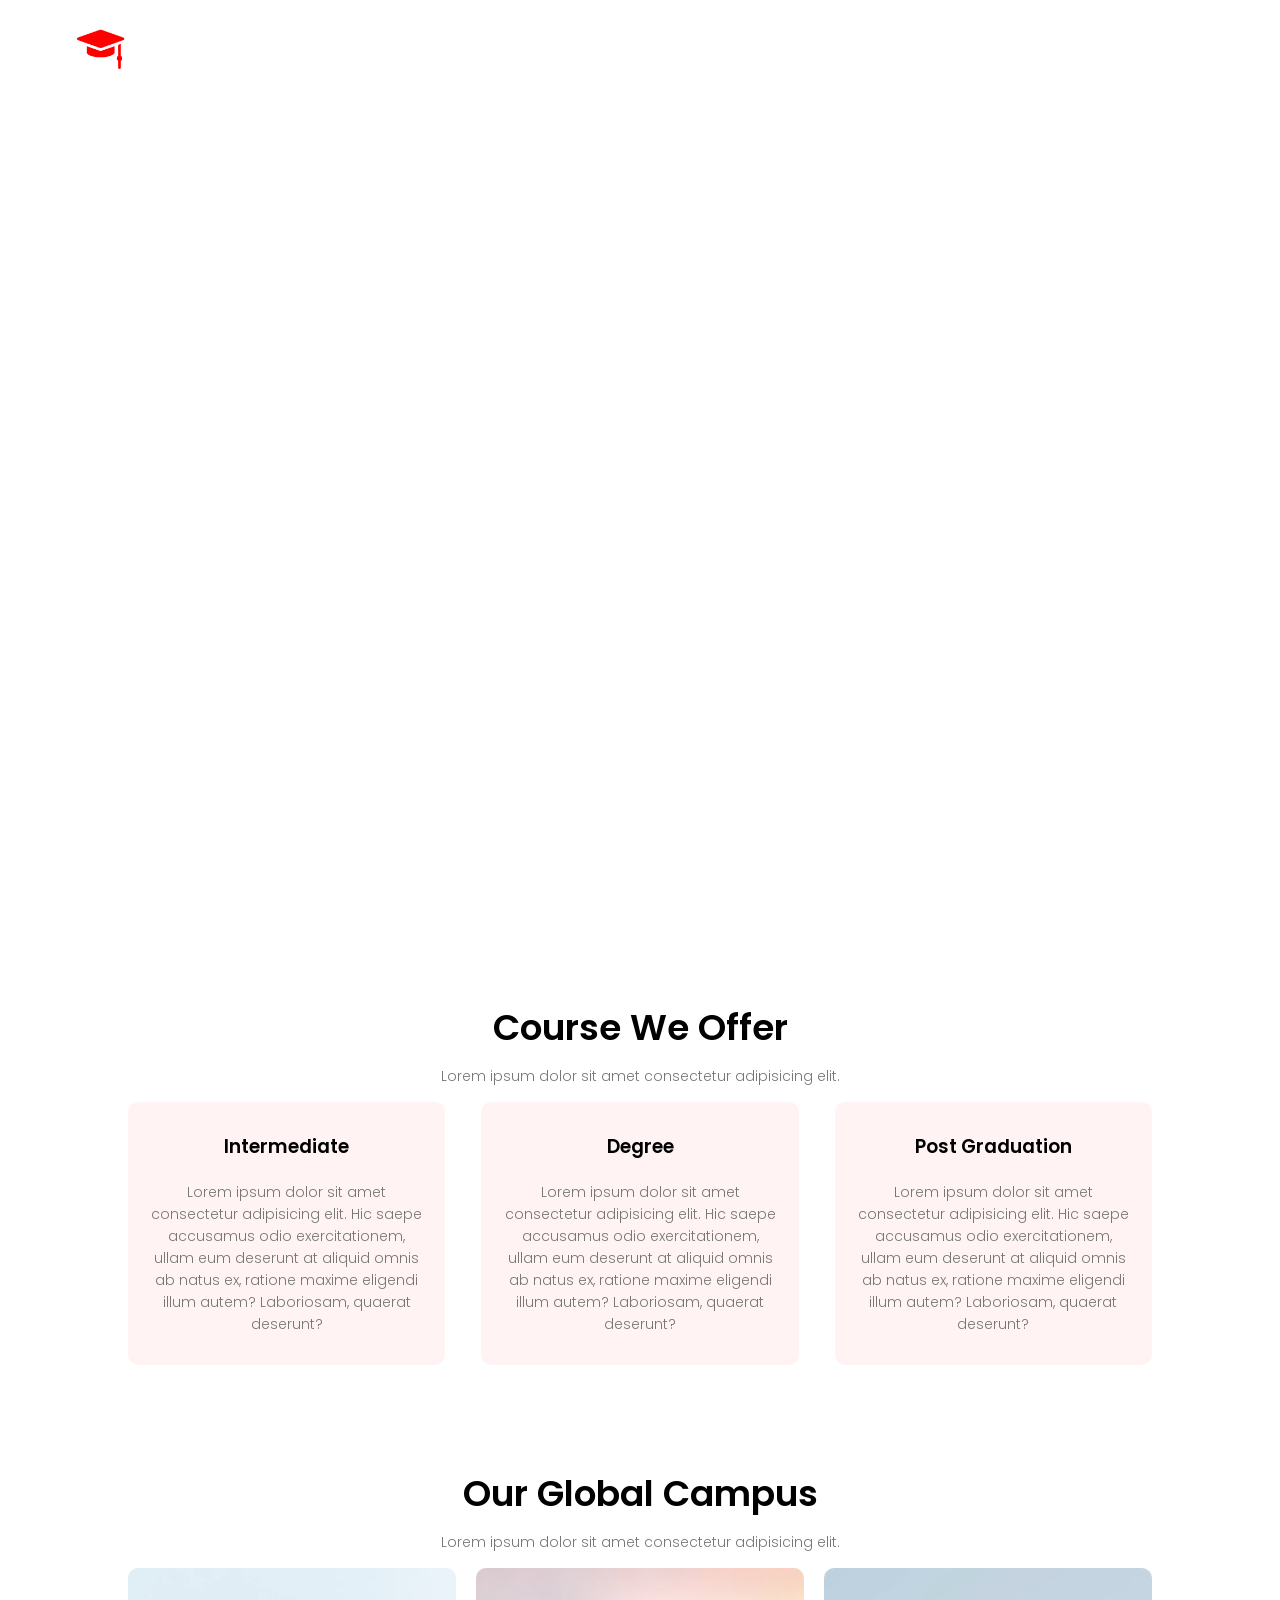
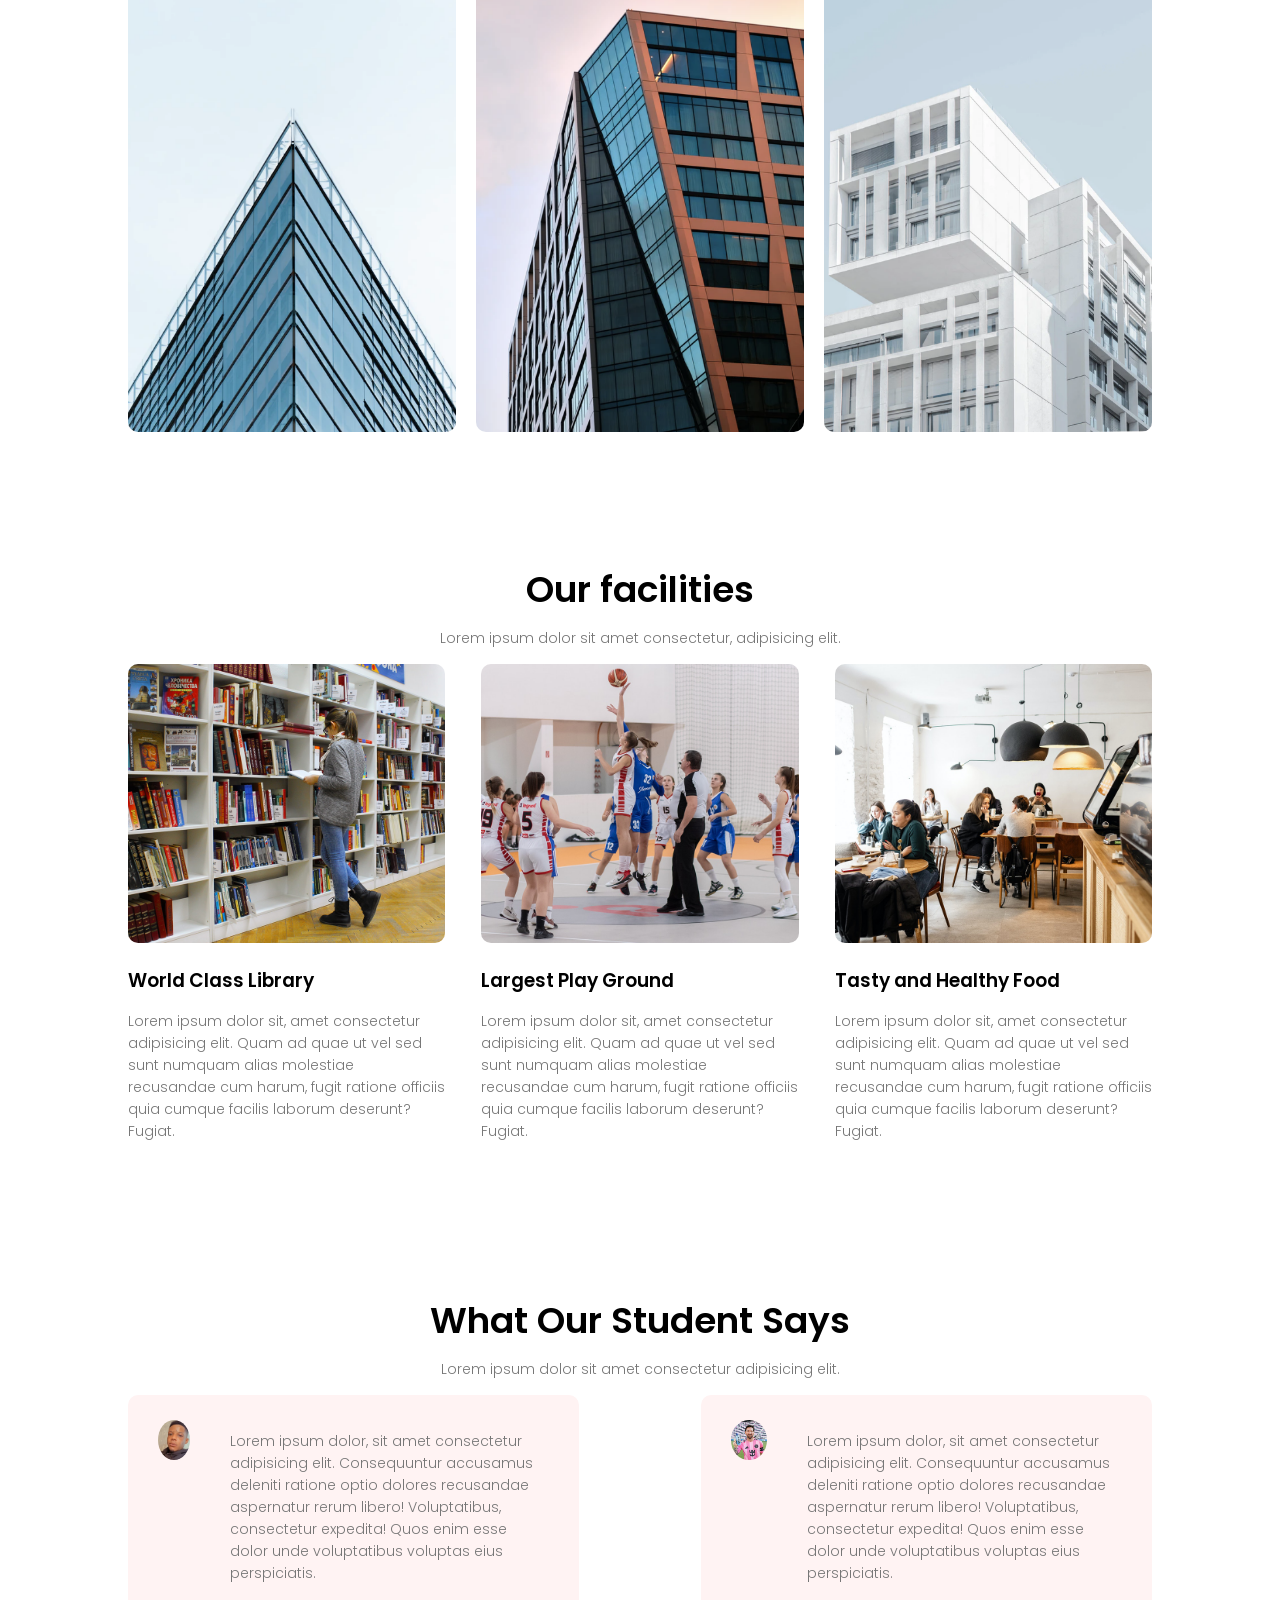
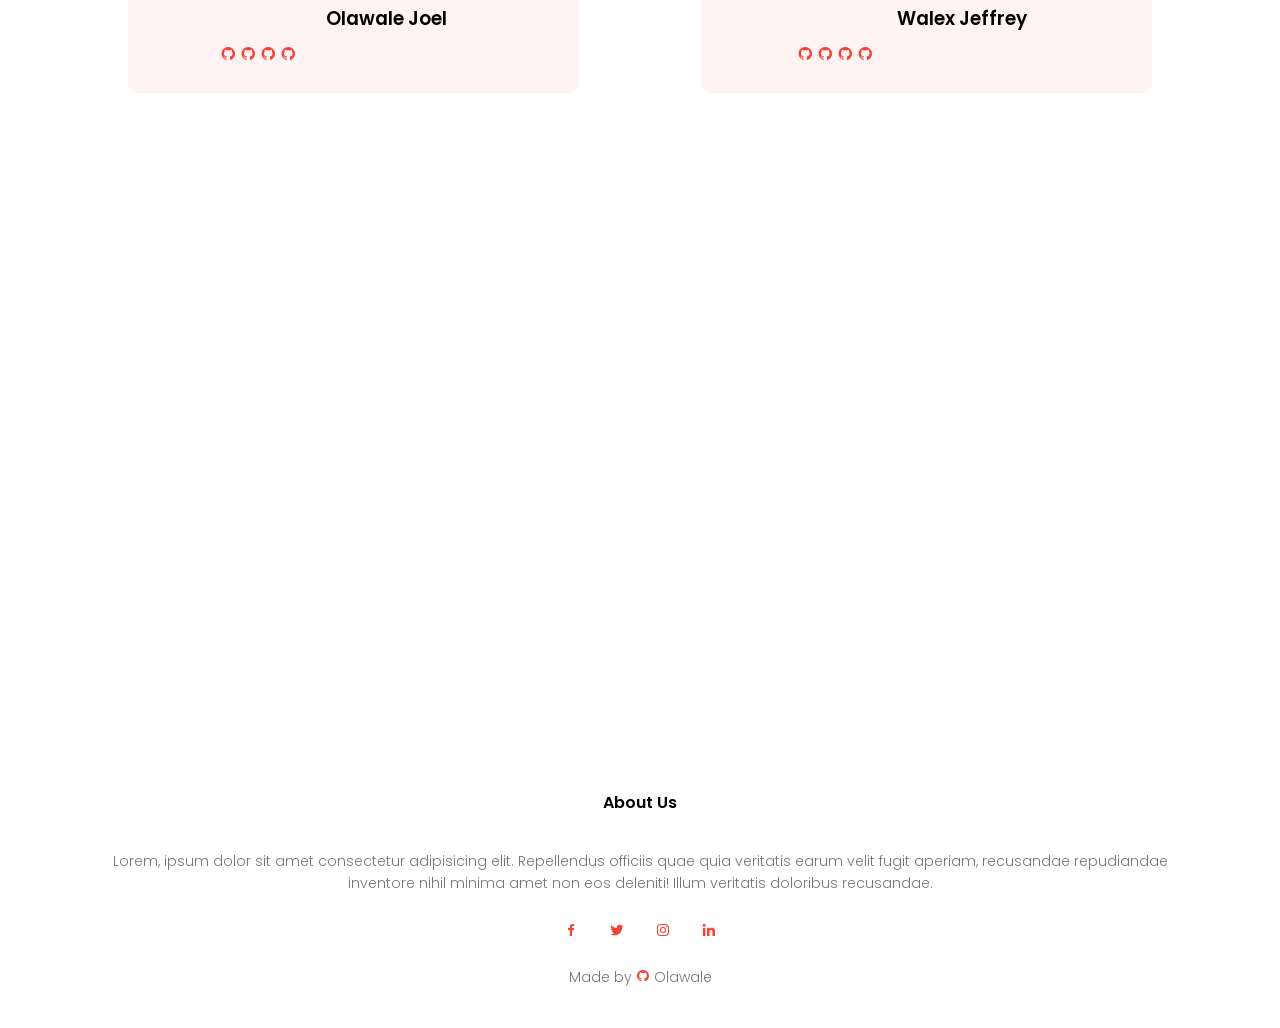
<file: index.html>
<!DOCTYPE html>
<html lang="en">
<head>
    <meta charset="UTF-8">
    <meta name="viewport" content="width=device-width, initial-scale=1.0">
    <title>University Website Design</title>
    <link rel="stylesheet" href="style.css">
    <link rel="preconnect" href="https://fonts.googleapis.com">
<link rel="preconnect" href="https://fonts.gstatic.com" crossorigin>
<link href="https://fonts.googleapis.com/css2?family=Poppins:ital,wght@0,100;0,200;0,300;0,400;0,500;0,600;0,700;0,800;0,900;1,100;1,200;1,300;1,400;1,500;1,600;1,700;1,800;1,900&display=swap" rel="stylesheet">
<link href='https://unpkg.com/boxicons@2.1.4/css/boxicons.min.css' rel='stylesheet'>
</head>
<body>
    
<section class="header">
<nav>
    <a href="index.html"><img src="images/logo.jpg"></a>
    <div class="nav-links" id="sidemenu">
        <i class='bx bxl-github' onclick="hideMenu()"></i>
        <ul>
            <li><a href="index.html">HOME</a></li>
            <li><a href="about.html">ABOUT</a></li>
            <li><a href="cousers.html">COURSE</a></li>
            <li><a href="blog.html">BLOG</a></li>
            <li><a href="#">CONTACT</a></li>
        </ul>
    </div>
<i class='bx bxl-github' onclick="showMenu()"></i>
</nav>
<div class="text-box">
    <h1>World's Biggest University</h1>
    <p>Making website is now one of the easiest thing in the World. You just need to learn HTML, CSS , <br>Javascript and you are good to go</p>
    <a href="#" class="hero-btn">Visit Us to know More</a>
</div>

</section>


<section class="course">
    <h1>Course We Offer</h1>
    <p>Lorem ipsum dolor sit amet consectetur adipisicing elit.
    </p>
    <div class="row">
        <div class="course-col">
            <h3>Intermediate</h3>
            <p>Lorem ipsum dolor sit amet consectetur adipisicing elit. Hic saepe accusamus odio exercitationem, ullam eum deserunt at aliquid omnis ab natus ex, ratione maxime eligendi illum autem? Laboriosam, quaerat deserunt?</p>
        </div>
        <div class="course-col">
            <h3>Degree</h3>
            <p>Lorem ipsum dolor sit amet consectetur adipisicing elit. Hic saepe accusamus odio exercitationem, ullam eum deserunt at aliquid omnis ab natus ex, ratione maxime eligendi illum autem? Laboriosam, quaerat deserunt?</p>
        </div>
        <div class="course-col">
            <h3>Post Graduation</h3>
            <p>Lorem ipsum dolor sit amet consectetur adipisicing elit. Hic saepe accusamus odio exercitationem, ullam eum deserunt at aliquid omnis ab natus ex, ratione maxime eligendi illum autem? Laboriosam, quaerat deserunt?</p>
        </div>
    </div>
    
</section>



<section class="campus">
<h1>Our Global Campus</h1>
<p>Lorem ipsum dolor sit amet consectetur adipisicing elit.</p>
<div class="row">
    <div class="campus-col">
        <img src="images/london.png">
        <div class="layer">
            <h3>LONDON</h3>
        </div>
    </div>
        <div class="campus-col">
        <img src="images/newyork.png">
        <div class="layer">
            <h3>NEW YORK</h3>
        </div>
        </div>
        <div class="campus-col">
        <img src="images/washington.png">
        <div class="layer">
            <h3>WASHINGTON</h3>
        </div>
   
</div>
</section>



<section class="facilities">
<h1>Our facilities</h1>
<p>Lorem ipsum dolor sit amet consectetur, adipisicing elit.</p>

<div class="row">
    <div class="facilities-col">
        <img src="images/library.png">
        <h3>World Class Library</h3>
        <p>Lorem ipsum dolor sit, amet consectetur adipisicing elit. Quam ad quae ut vel sed sunt numquam alias molestiae recusandae cum harum, fugit ratione officiis quia cumque facilis laborum deserunt? Fugiat.</p>
    </div>
    <div class="facilities-col">
        <img src="images/basketball.png">
        <h3>Largest Play Ground</h3>
        <p>Lorem ipsum dolor sit, amet consectetur adipisicing elit. Quam ad quae ut vel sed sunt numquam alias molestiae recusandae cum harum, fugit ratione officiis quia cumque facilis laborum deserunt? Fugiat.</p>
    </div>
    <div class="facilities-col">
        <img src="images/cafeteria.png">
        <h3>Tasty and Healthy Food</h3>
        <p>Lorem ipsum dolor sit, amet consectetur adipisicing elit. Quam ad quae ut vel sed sunt numquam alias molestiae recusandae cum harum, fugit ratione officiis quia cumque facilis laborum deserunt? Fugiat.</p>
    </div>
</div>
</section>



<section>
    <div class="testimonials">
        <h1>What Our Student Says</h1>
        <p>Lorem ipsum dolor sit amet consectetur adipisicing elit.</p>

        <div class="row">
            <div class="testimonial-col">
                <img src="images/jeffrey.jpg">
                <div>
                <p>Lorem ipsum dolor, sit amet consectetur adipisicing elit. Consequuntur accusamus deleniti ratione optio dolores recusandae aspernatur rerum libero! Voluptatibus, consectetur expedita! Quos enim esse dolor unde voluptatibus voluptas eius perspiciatis.</p>
                <h3>Olawale Joel</h3>
                <i class='bx bxl-github'></i>
                <i class='bx bxl-github'></i>
                <i class='bx bxl-github'></i>
                <i class='bx bxl-github'></i>
                </div>
            </div>
            <div class="testimonial-col">
                <img src="images/messi.jpg">
                <div>
                <p>Lorem ipsum dolor, sit amet consectetur adipisicing elit. Consequuntur accusamus deleniti ratione optio dolores recusandae aspernatur rerum libero! Voluptatibus, consectetur expedita! Quos enim esse dolor unde voluptatibus voluptas eius perspiciatis.</p>
                <h3>Walex Jeffrey</h3>
                <i class='bx bxl-github'></i>
                <i class='bx bxl-github'></i>
                <i class='bx bxl-github'></i>
                <i class='bx bxl-github'></i>
                </div>
        </div>
    </div>
</section>



<section class="cta">
    <h1>Enroll for our various Online Courses<br> Anywhere From The World</h1>
        <a href="#" class="hero-btn">CONTACT US</a>

</section>



<section class="footer">
<h4>About Us</h4>
<p>Lorem, ipsum dolor sit amet consectetur adipisicing elit. Repellendus officiis quae quia veritatis earum velit fugit aperiam, recusandae repudiandae<br> inventore nihil minima amet non eos deleniti! Illum veritatis doloribus recusandae.</p>
<div class="icons">
     <i class='bx bxl-facebook'></i>
     <i class='bx bxl-twitter'></i>
     <i class='bx bxl-instagram'></i>
     <i class='bx bxl-linkedin'></i>
</div>
<p>Made by <i class='bx bxl-github'></i> Olawale</p>
</section>

<script> 
    
var sidemenu = document.getElementById("sidemenu");
function showMenu(){
    sidemenu.style.right = "0";
}

function hideMenu(){
    sidemenu.style.right = "-200px";
}

</script>

</body>
</html>
</file>
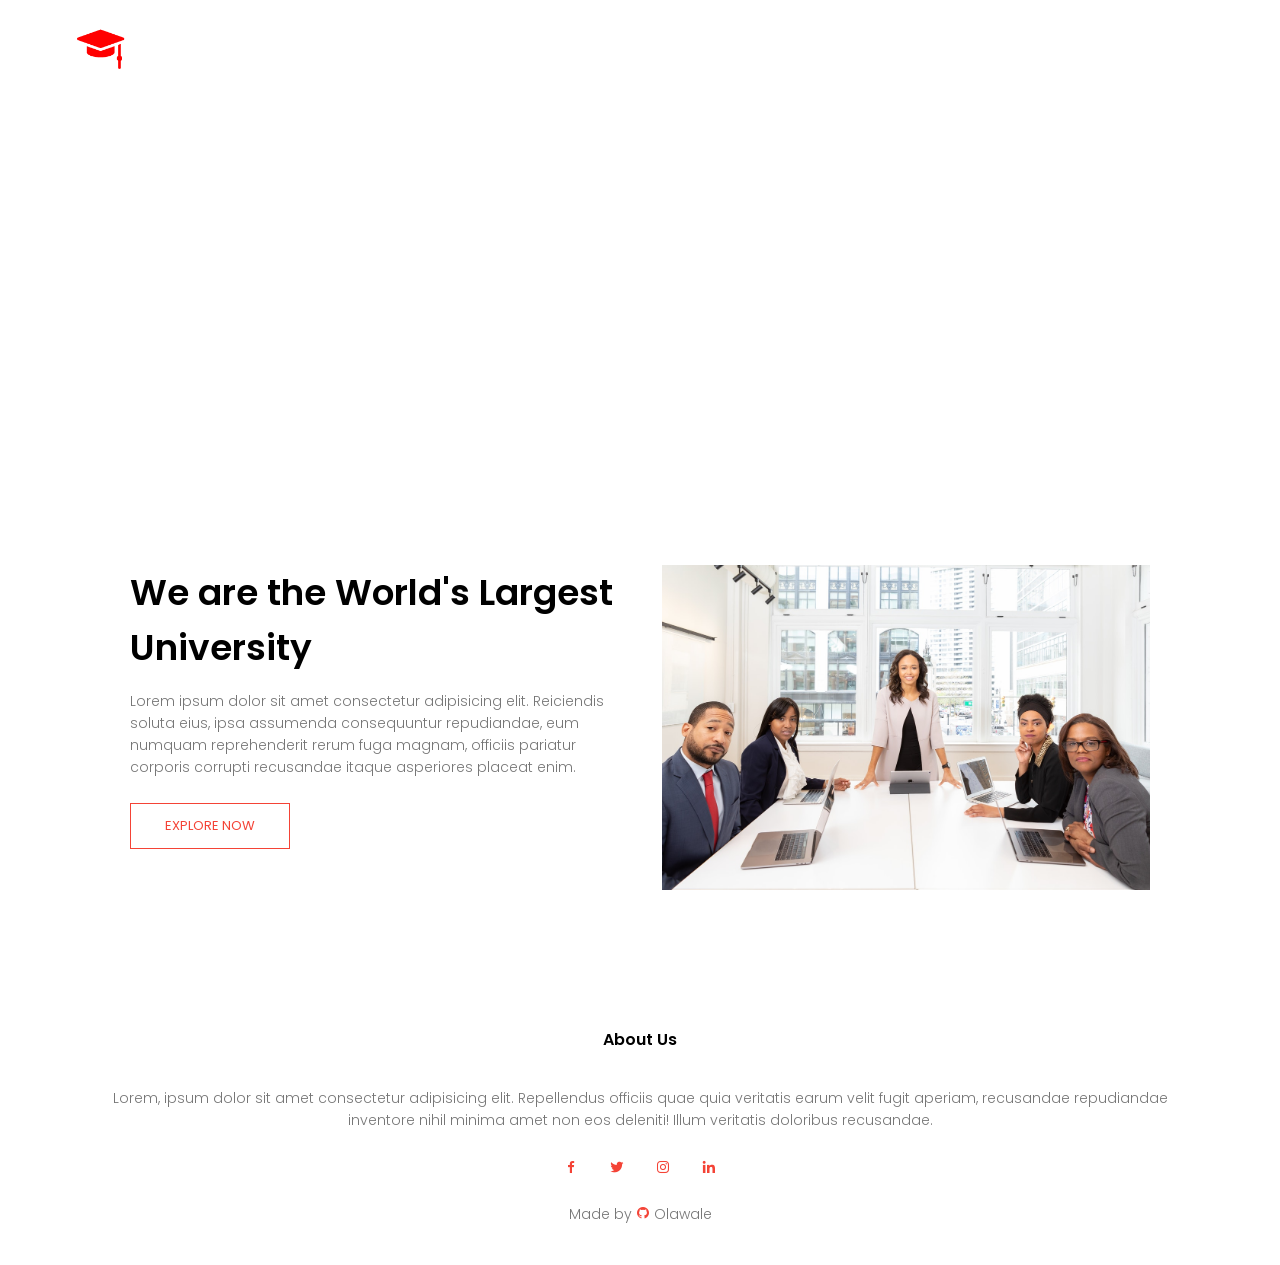
<file: about.html>
<!DOCTYPE html>
<html lang="en">
<head>
    <meta charset="UTF-8">
    <meta name="viewport" content="width=device-width, initial-scale=1.0">
    <title>University Website Design</title>
    <link rel="stylesheet" href="style.css">
    <link rel="preconnect" href="https://fonts.googleapis.com">
<link rel="preconnect" href="https://fonts.gstatic.com" crossorigin>
<link href="https://fonts.googleapis.com/css2?family=Poppins:ital,wght@0,100;0,200;0,300;0,400;0,500;0,600;0,700;0,800;0,900;1,100;1,200;1,300;1,400;1,500;1,600;1,700;1,800;1,900&display=swap" rel="stylesheet">
<link href='https://unpkg.com/boxicons@2.1.4/css/boxicons.min.css' rel='stylesheet'>
</head>
<body>
    
<section class="sub-header">
<nav>
    <a href="index.html"><img src="images/logo.jpg"></a>
    <div class="nav-links" id="sidemenu">
        <i class='bx bxl-github' onclick="hideMenu()"></i>
        <ul>
            <li><a href="index.html">HOME</a></li>
            <li><a href="about.html">ABOUT</a></li>
            <li><a href="cousers.html">COURSE</a></li>
            <li><a href="blog.html">BLOG</a></li>
            <li><a href="#">CONTACT</a></li>
        </ul>
    </div>
<i class='bx bxl-github' onclick="showMenu()"></i>
</nav>
<h1>About Us</h1>

</section>

<section>
    <div class="about-us">
        <div class="row">
            <div class="about-col">
<h1> We are the World's Largest University</h1>
<p>Lorem ipsum dolor sit amet consectetur adipisicing elit. Reiciendis soluta eius, ipsa assumenda consequuntur repudiandae, eum numquam reprehenderit rerum fuga magnam, officiis pariatur corporis corrupti recusandae itaque asperiores placeat enim.</p>
<a href="#" class="hero-btn red-btn">EXPLORE NOW</a>
            </div>
            <div class="about-col">
                <img src="images/about.jpg">
            </div>
        </div>
    </div>
</section>






<section class="footer">
<h4>About Us</h4>
<p>Lorem, ipsum dolor sit amet consectetur adipisicing elit. Repellendus officiis quae quia veritatis earum velit fugit aperiam, recusandae repudiandae<br> inventore nihil minima amet non eos deleniti! Illum veritatis doloribus recusandae.</p>
<div class="icons">
     <i class='bx bxl-facebook'></i>
     <i class='bx bxl-twitter'></i>
     <i class='bx bxl-instagram'></i>
     <i class='bx bxl-linkedin'></i>
</div>
<p>Made by <i class='bx bxl-github'></i> Olawale</p>
</section>

<script> 
    
var sidemenu = document.getElementById("sidemenu");
function showMenu(){
    sidemenu.style.right = "0";
}

function hideMenu(){
    sidemenu.style.right = "-200px";
}

</script>

</body>
</html>
</file>
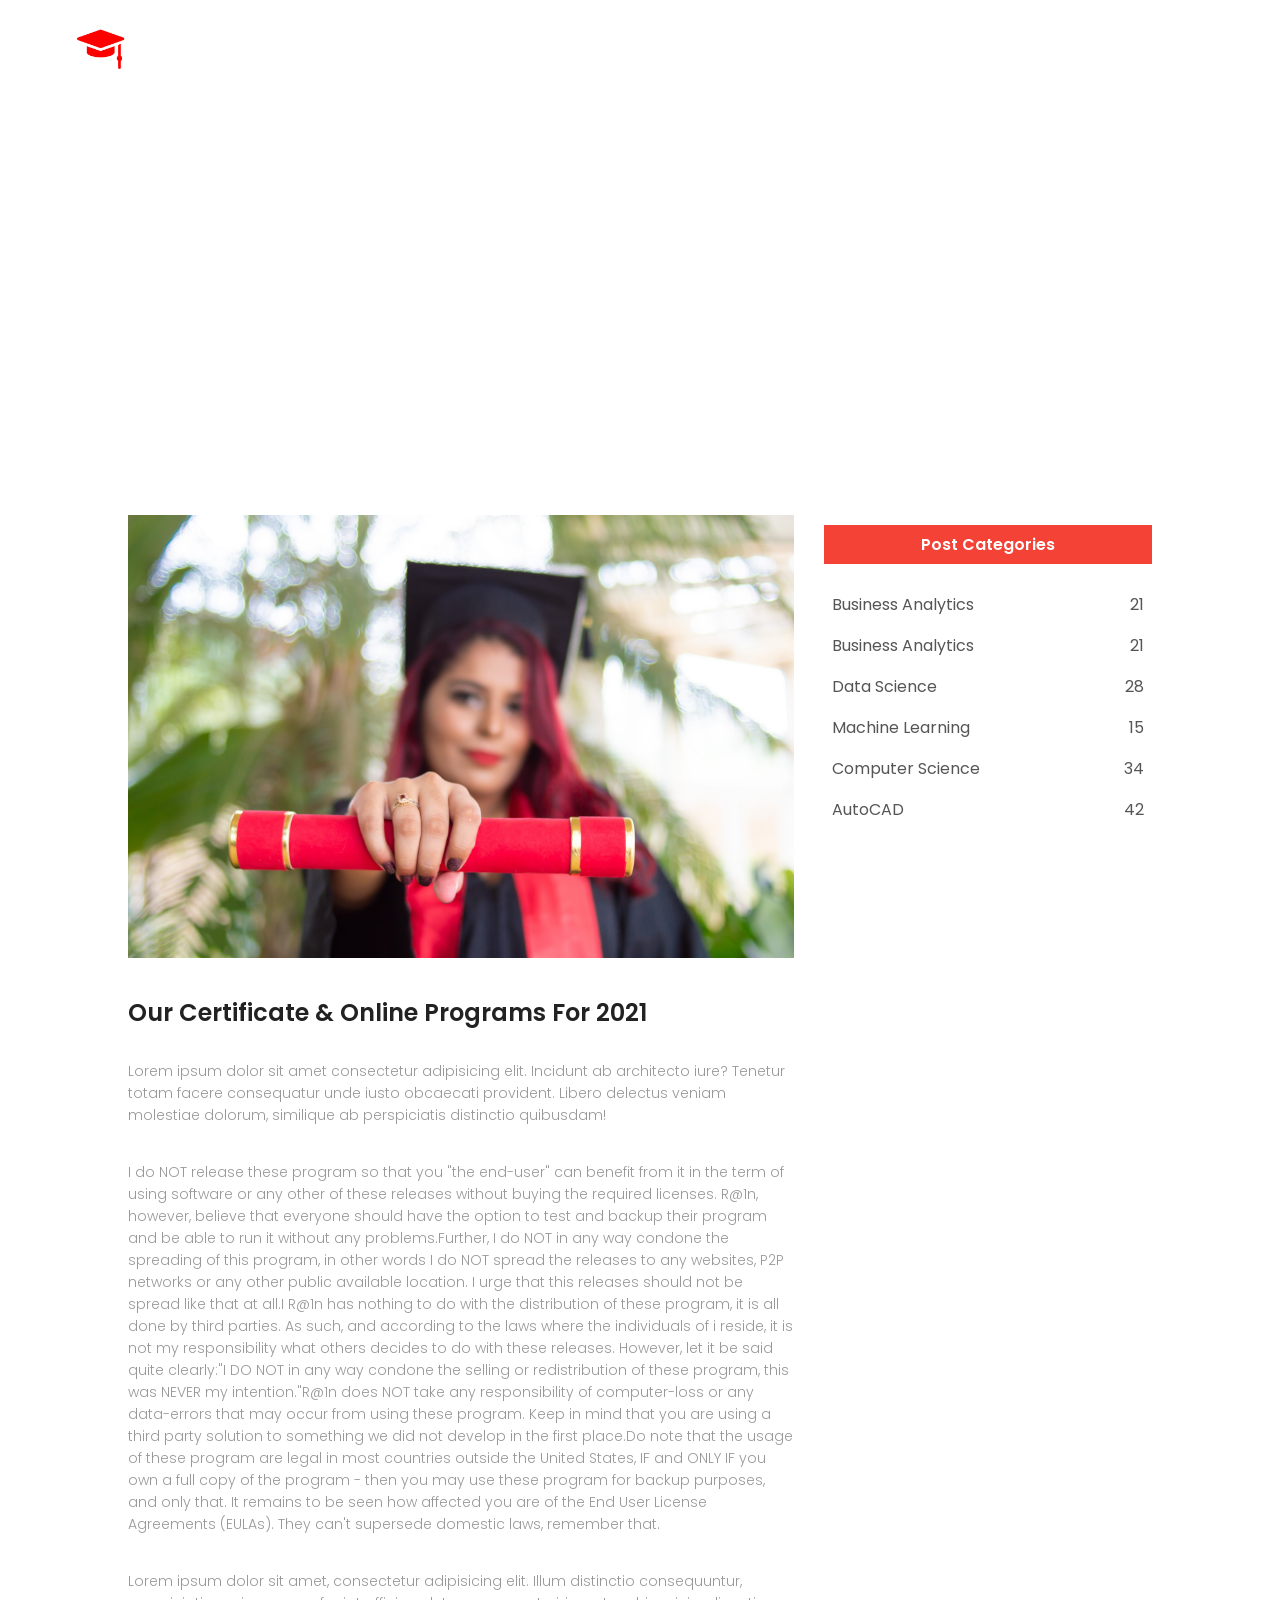
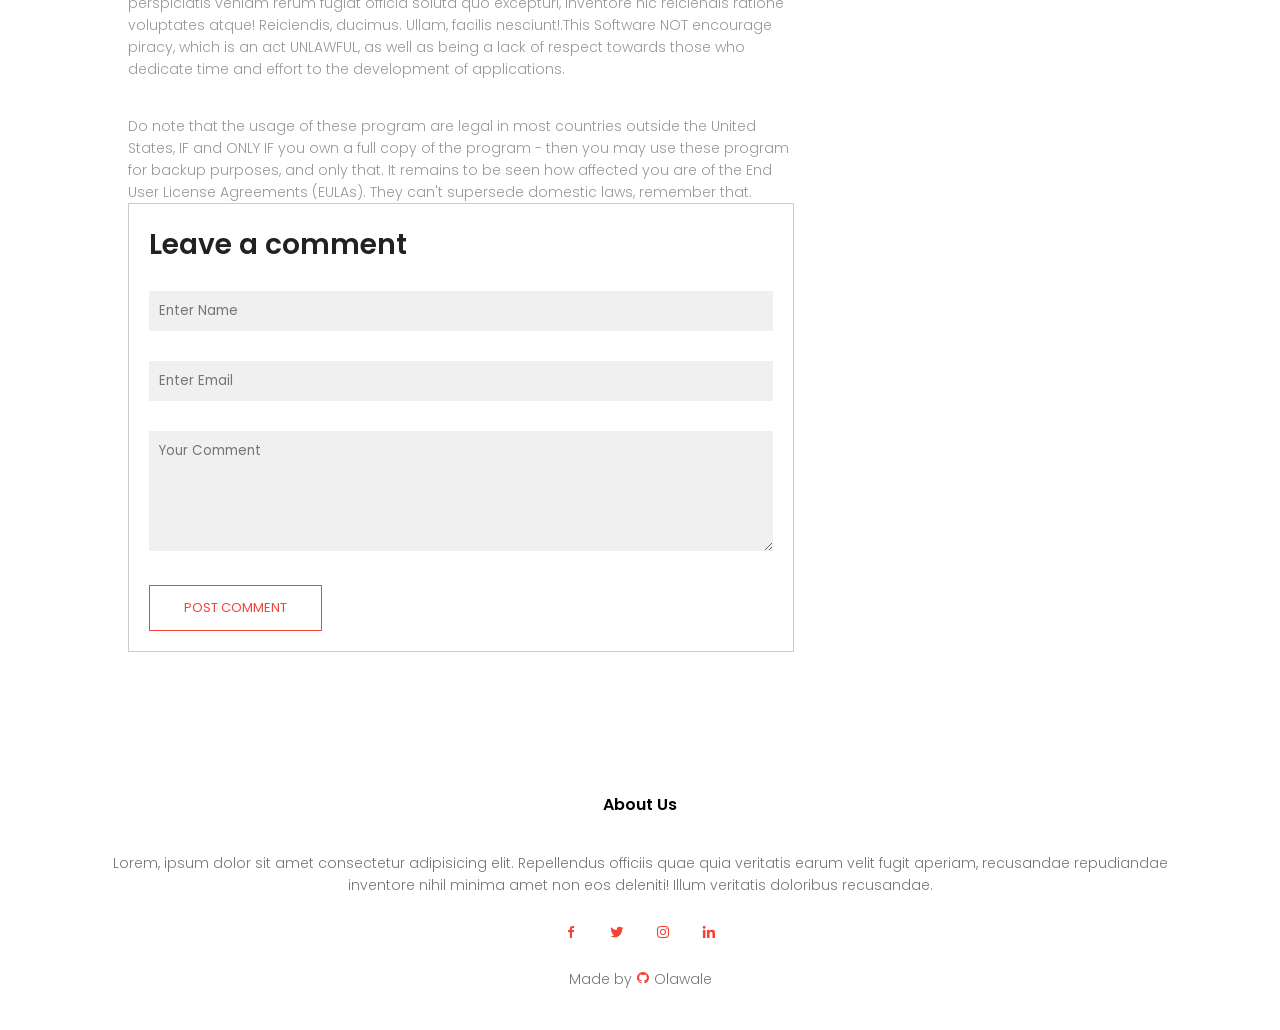
<file: blog.html>
<!DOCTYPE html>
<html lang="en">
<head>
    <meta charset="UTF-8">
    <meta name="viewport" content="width=device-width, initial-scale=1.0">
    <title>University Website Design</title>
    <link rel="stylesheet" href="style.css">
    <link rel="preconnect" href="https://fonts.googleapis.com">
<link rel="preconnect" href="https://fonts.gstatic.com" crossorigin>
<link href="https://fonts.googleapis.com/css2?family=Poppins:ital,wght@0,100;0,200;0,300;0,400;0,500;0,600;0,700;0,800;0,900;1,100;1,200;1,300;1,400;1,500;1,600;1,700;1,800;1,900&display=swap" rel="stylesheet">
<link href='https://unpkg.com/boxicons@2.1.4/css/boxicons.min.css' rel='stylesheet'>
</head>
<body>
    
<section class="sub-header">
<nav>
    <a href="index.html"><img src="images/logo.jpg"></a>
    <div class="nav-links" id="sidemenu">
        <i class='bx bxl-github' onclick="hideMenu()"></i>
        <ul>
            <li><a href="index.html">HOME</a></li>
            <li><a href="about.html">ABOUT</a></li>
            <li><a href="cousers.html">COURSE</a></li>
            <li><a href="blog.html">BLOG</a></li>
            <li><a href="#">CONTACT</a></li>
        </ul>
    </div>
<i class='bx bxl-github' onclick="showMenu()"></i>
</nav>
<h1>Our Certificate & Online Programs For 2021</h1>

</section>

<section class="blog-content">
    <div class="row">
<div class="blog-left">
    <img src="images/certificate.jpg" alt="">
    <h2>Our Certificate & Online Programs For 2021<h2>
        <p>Lorem ipsum dolor sit amet consectetur adipisicing elit. Incidunt ab architecto iure? Tenetur totam facere consequatur unde iusto obcaecati provident. Libero delectus veniam molestiae dolorum, similique ab perspiciatis distinctio quibusdam!</p>
        <br>
        <p>I do NOT release these program so that you "the end-user" can benefit from it in the term of using software or any other of these releases without buying the required licenses. R@1n, however, believe that everyone should have the option to test and backup their program and be able to run it without any problems.Further, I do NOT in any way condone the spreading of this program, in other words I do NOT spread the releases to any websites, P2P networks or any other public available location. I urge that this releases should not be spread like that at all.I R@1n has nothing to do with the distribution of these program, it is all done by third parties. As such, and according to the laws where the individuals of i reside, it is not my responsibility what others decides to do with these releases. However, let it be said quite clearly:"I DO NOT in any way condone the selling or redistribution of these program, this was NEVER my intention."R@1n does NOT take any responsibility of computer-loss or any data-errors that may occur from using these program. Keep in mind that you are using a third party solution to something we did not develop in the first place.Do note that the usage of these program are legal in most countries outside the United States, IF and ONLY IF you own a full copy of the program - then you may use these program for backup purposes, and only that. It remains to be seen how affected you are of the End User License Agreements (EULAs). They can't supersede domestic laws, remember that.</p>
        <br>
        <p>Lorem ipsum dolor sit amet, consectetur adipisicing elit. Illum distinctio consequuntur, perspiciatis veniam rerum fugiat officia soluta quo excepturi, inventore hic reiciendis ratione voluptates atque! Reiciendis, ducimus. Ullam, facilis nesciunt!.This Software NOT encourage piracy, which is an act UNLAWFUL, as well as being a lack of respect towards those who dedicate time and effort to the development of applications.</p>
        <br>
        <p>Do note that the usage of these program are legal in most countries outside the United States, IF and ONLY IF you own a full copy of the program - then you may use these program for backup purposes, and only that. It remains to be seen how affected you are of the End User License Agreements (EULAs). They can't supersede domestic laws, remember that.
        </p>

<div class="comment-box">
    <h3>
        Leave a comment
    </h3>
    <form class="comment-form">
        <input type="text" placeholder="Enter Name">
        <input type="text" placeholder="Enter Email">
        <textarea rows="5" placeholder="Your Comment"></textarea>
        <button type="submit" class="hero-btn red-btn">POST COMMENT</button>


    </form>
</div>


</div>
<div class="blog-right">
    <h3>Post Categories</h3>
    <div>
         <span>Business Analytics </span>
         <span>21</span>
    </div>
    <div>
         <span>Business Analytics </span>
         <span>21</span>
    </div>
    <div>
         <span>Data Science</span>
         <span>28</span>
    </div>
    <div>
         <span>Machine Learning</span>
         <span>15</span>
    </div>
    <div>
         <span>Computer Science</span>
         <span>34</span>
    </div>
    <div>
         <span>AutoCAD</span>
         <span>42</span>
    </div>
    </div>
   
    

    </div>
</section>


<section class="footer">
<h4>About Us</h4>
<p>Lorem, ipsum dolor sit amet consectetur adipisicing elit. Repellendus officiis quae quia veritatis earum velit fugit aperiam, recusandae repudiandae<br> inventore nihil minima amet non eos deleniti! Illum veritatis doloribus recusandae.</p>
<div class="icons">
     <i class='bx bxl-facebook'></i>
     <i class='bx bxl-twitter'></i>
     <i class='bx bxl-instagram'></i>
     <i class='bx bxl-linkedin'></i>
</div>
<p>Made by <i class='bx bxl-github'></i> Olawale</p>
</section>

<script> 
    
var sidemenu = document.getElementById("sidemenu");
function showMenu(){
    sidemenu.style.right = "0";
}

function hideMenu(){
    sidemenu.style.right = "-200px";
}

</script>

</body>
</html>
</file>
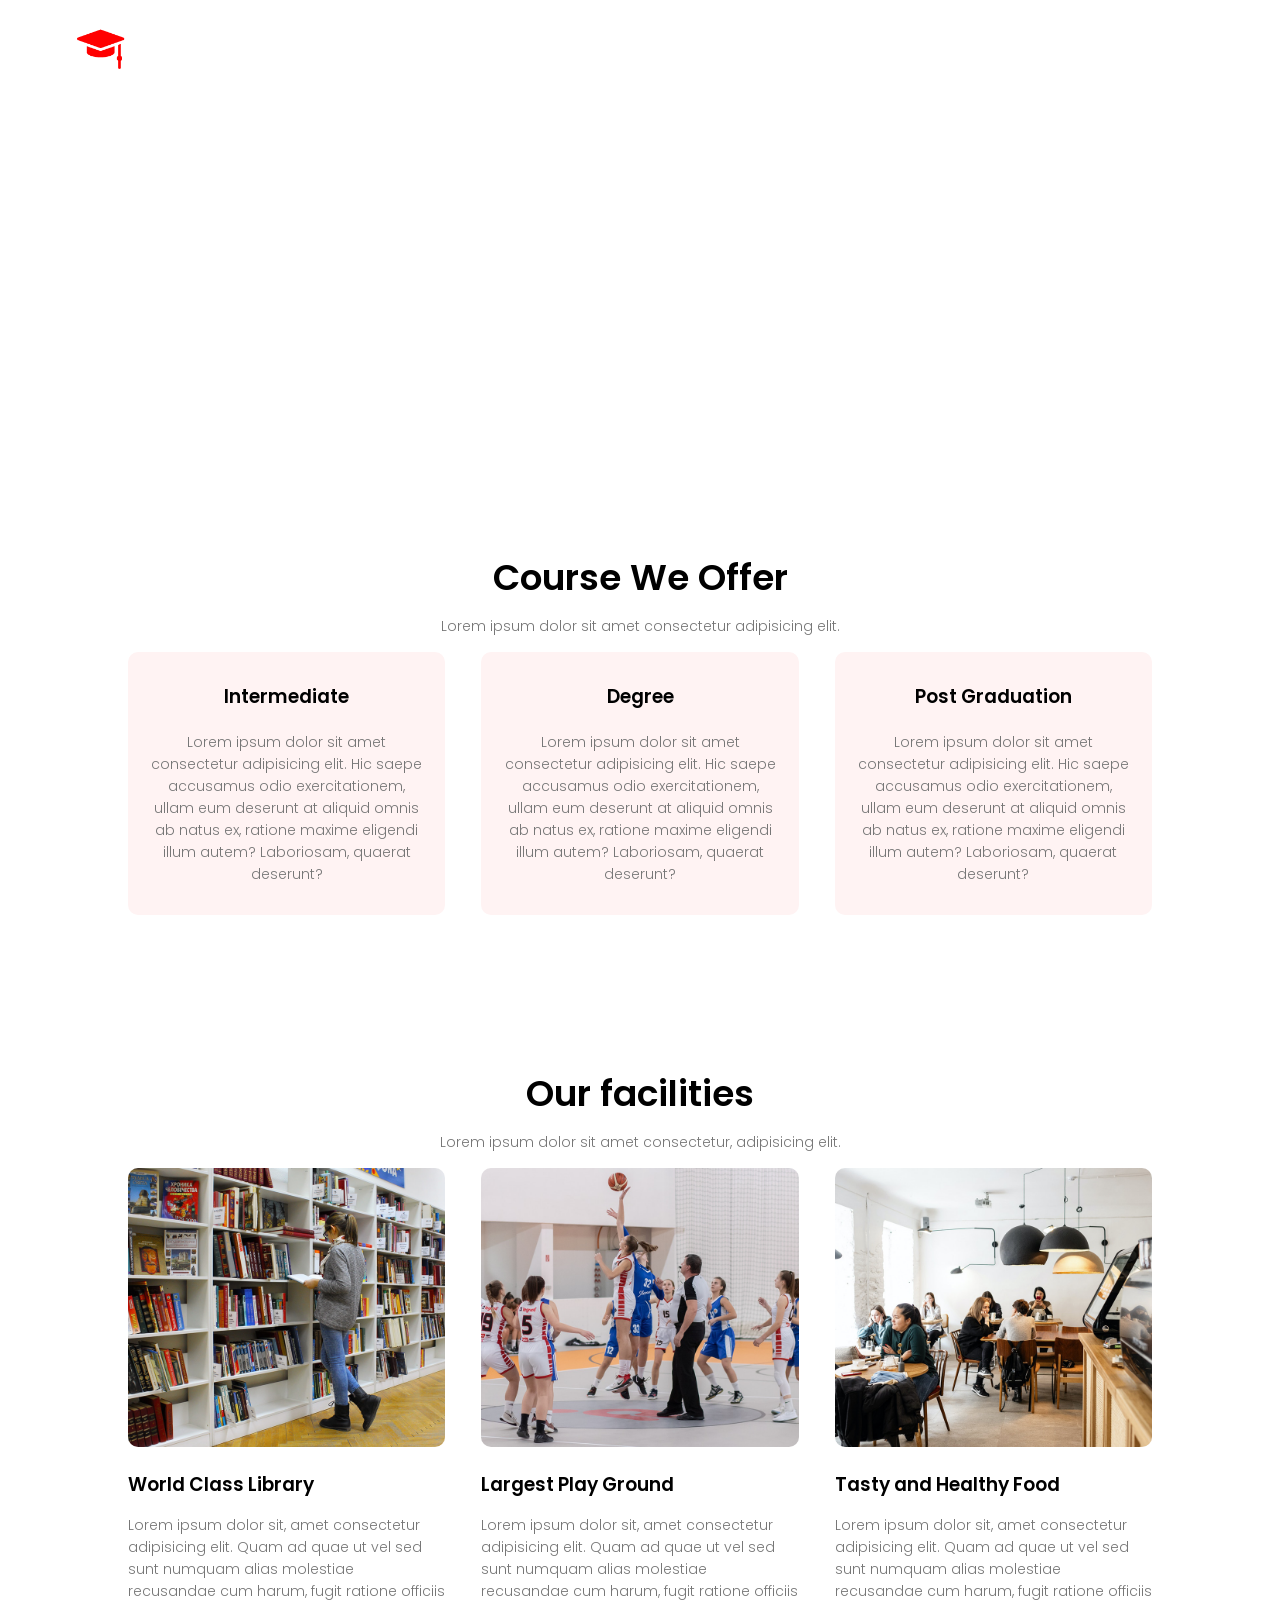
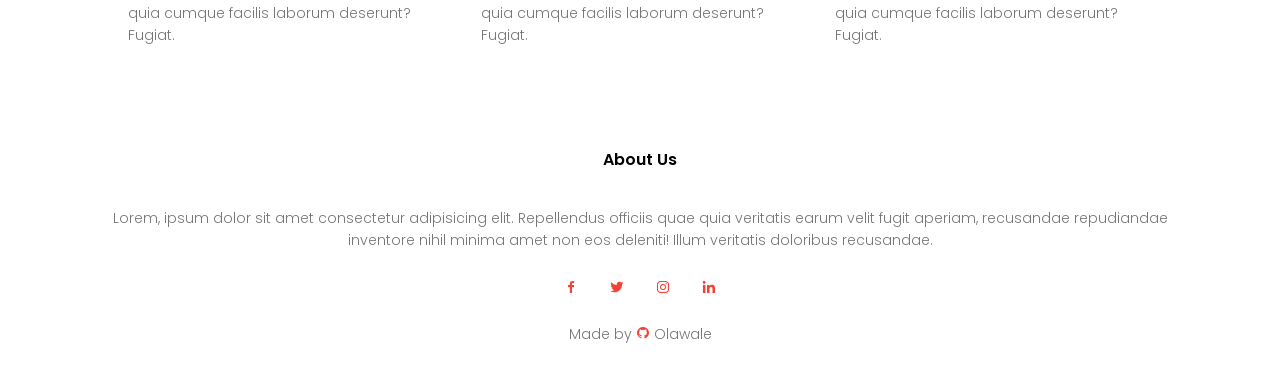
<file: cousers.html>
<!DOCTYPE html>
<html lang="en">
<head>
    <meta charset="UTF-8">
    <meta name="viewport" content="width=device-width, initial-scale=1.0">
    <title>University Website Design</title>
    <link rel="stylesheet" href="style.css">
    <link rel="preconnect" href="https://fonts.googleapis.com">
<link rel="preconnect" href="https://fonts.gstatic.com" crossorigin>
<link href="https://fonts.googleapis.com/css2?family=Poppins:ital,wght@0,100;0,200;0,300;0,400;0,500;0,600;0,700;0,800;0,900;1,100;1,200;1,300;1,400;1,500;1,600;1,700;1,800;1,900&display=swap" rel="stylesheet">
<link href='https://unpkg.com/boxicons@2.1.4/css/boxicons.min.css' rel='stylesheet'>
</head>
<body>
    
<section class="sub-header">
<nav>
    <a href="index.html"><img src="images/logo.jpg"></a>
    <div class="nav-links" id="sidemenu">
        <i class='bx bxl-github' onclick="hideMenu()"></i>
        <ul>
            <li><a href="index.html">HOME</a></li>
            <li><a href="about.html">ABOUT</a></li>
            <li><a href="cousers.html">COURSE</a></li>
            <li><a href="blog.html">BLOG</a></li>
            <li><a href="#">CONTACT</a></li>
        </ul>
    </div>
<i class='bx bxl-github' onclick="showMenu()"></i>
</nav>
<h1>Our Courses</h1>

</section>



<section class="course">
    <h1>Course We Offer</h1>
    <p>Lorem ipsum dolor sit amet consectetur adipisicing elit.
    </p>
    <div class="row">
        <div class="course-col">
            <h3>Intermediate</h3>
            <p>Lorem ipsum dolor sit amet consectetur adipisicing elit. Hic saepe accusamus odio exercitationem, ullam eum deserunt at aliquid omnis ab natus ex, ratione maxime eligendi illum autem? Laboriosam, quaerat deserunt?</p>
        </div>
        <div class="course-col">
            <h3>Degree</h3>
            <p>Lorem ipsum dolor sit amet consectetur adipisicing elit. Hic saepe accusamus odio exercitationem, ullam eum deserunt at aliquid omnis ab natus ex, ratione maxime eligendi illum autem? Laboriosam, quaerat deserunt?</p>
        </div>
        <div class="course-col">
            <h3>Post Graduation</h3>
            <p>Lorem ipsum dolor sit amet consectetur adipisicing elit. Hic saepe accusamus odio exercitationem, ullam eum deserunt at aliquid omnis ab natus ex, ratione maxime eligendi illum autem? Laboriosam, quaerat deserunt?</p>
        </div>
    </div>
    
</section>



<section class="facilities">
<h1>Our facilities</h1>
<p>Lorem ipsum dolor sit amet consectetur, adipisicing elit.</p>

<div class="row">
    <div class="facilities-col">
        <img src="images/library.png">
        <h3>World Class Library</h3>
        <p>Lorem ipsum dolor sit, amet consectetur adipisicing elit. Quam ad quae ut vel sed sunt numquam alias molestiae recusandae cum harum, fugit ratione officiis quia cumque facilis laborum deserunt? Fugiat.</p>
    </div>
    <div class="facilities-col">
        <img src="images/basketball.png">
        <h3>Largest Play Ground</h3>
        <p>Lorem ipsum dolor sit, amet consectetur adipisicing elit. Quam ad quae ut vel sed sunt numquam alias molestiae recusandae cum harum, fugit ratione officiis quia cumque facilis laborum deserunt? Fugiat.</p>
    </div>
    <div class="facilities-col">
        <img src="images/cafeteria.png">
        <h3>Tasty and Healthy Food</h3>
        <p>Lorem ipsum dolor sit, amet consectetur adipisicing elit. Quam ad quae ut vel sed sunt numquam alias molestiae recusandae cum harum, fugit ratione officiis quia cumque facilis laborum deserunt? Fugiat.</p>
    </div>
</div>
</section>




<section class="footer">
<h4>About Us</h4>
<p>Lorem, ipsum dolor sit amet consectetur adipisicing elit. Repellendus officiis quae quia veritatis earum velit fugit aperiam, recusandae repudiandae<br> inventore nihil minima amet non eos deleniti! Illum veritatis doloribus recusandae.</p>
<div class="icons">
     <i class='bx bxl-facebook'></i>
     <i class='bx bxl-twitter'></i>
     <i class='bx bxl-instagram'></i>
     <i class='bx bxl-linkedin'></i>
</div>
<p>Made by <i class='bx bxl-github'></i> Olawale</p>
</section>

<script> 
    
var sidemenu = document.getElementById("sidemenu");
function showMenu(){
    sidemenu.style.right = "0";
}

function hideMenu(){
    sidemenu.style.right = "-200px";
}

</script>

</body>
</html>
</file>
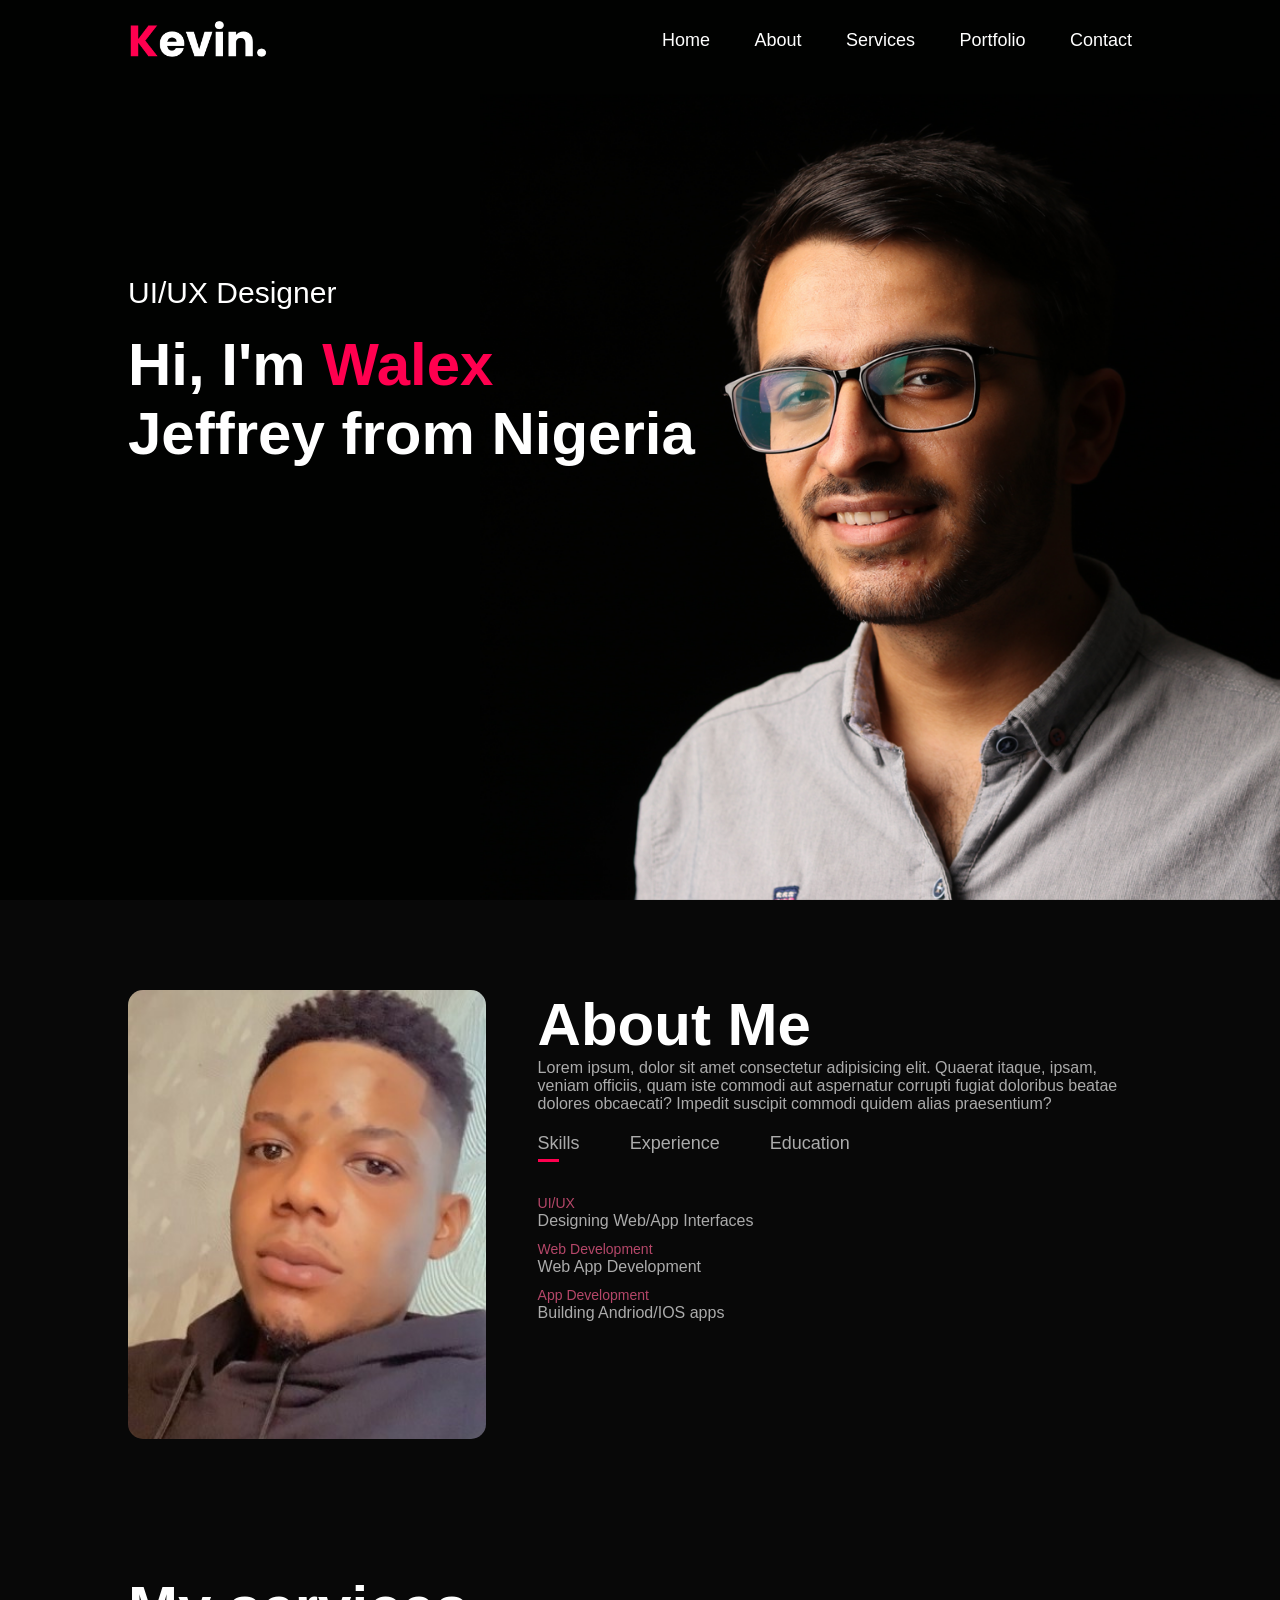
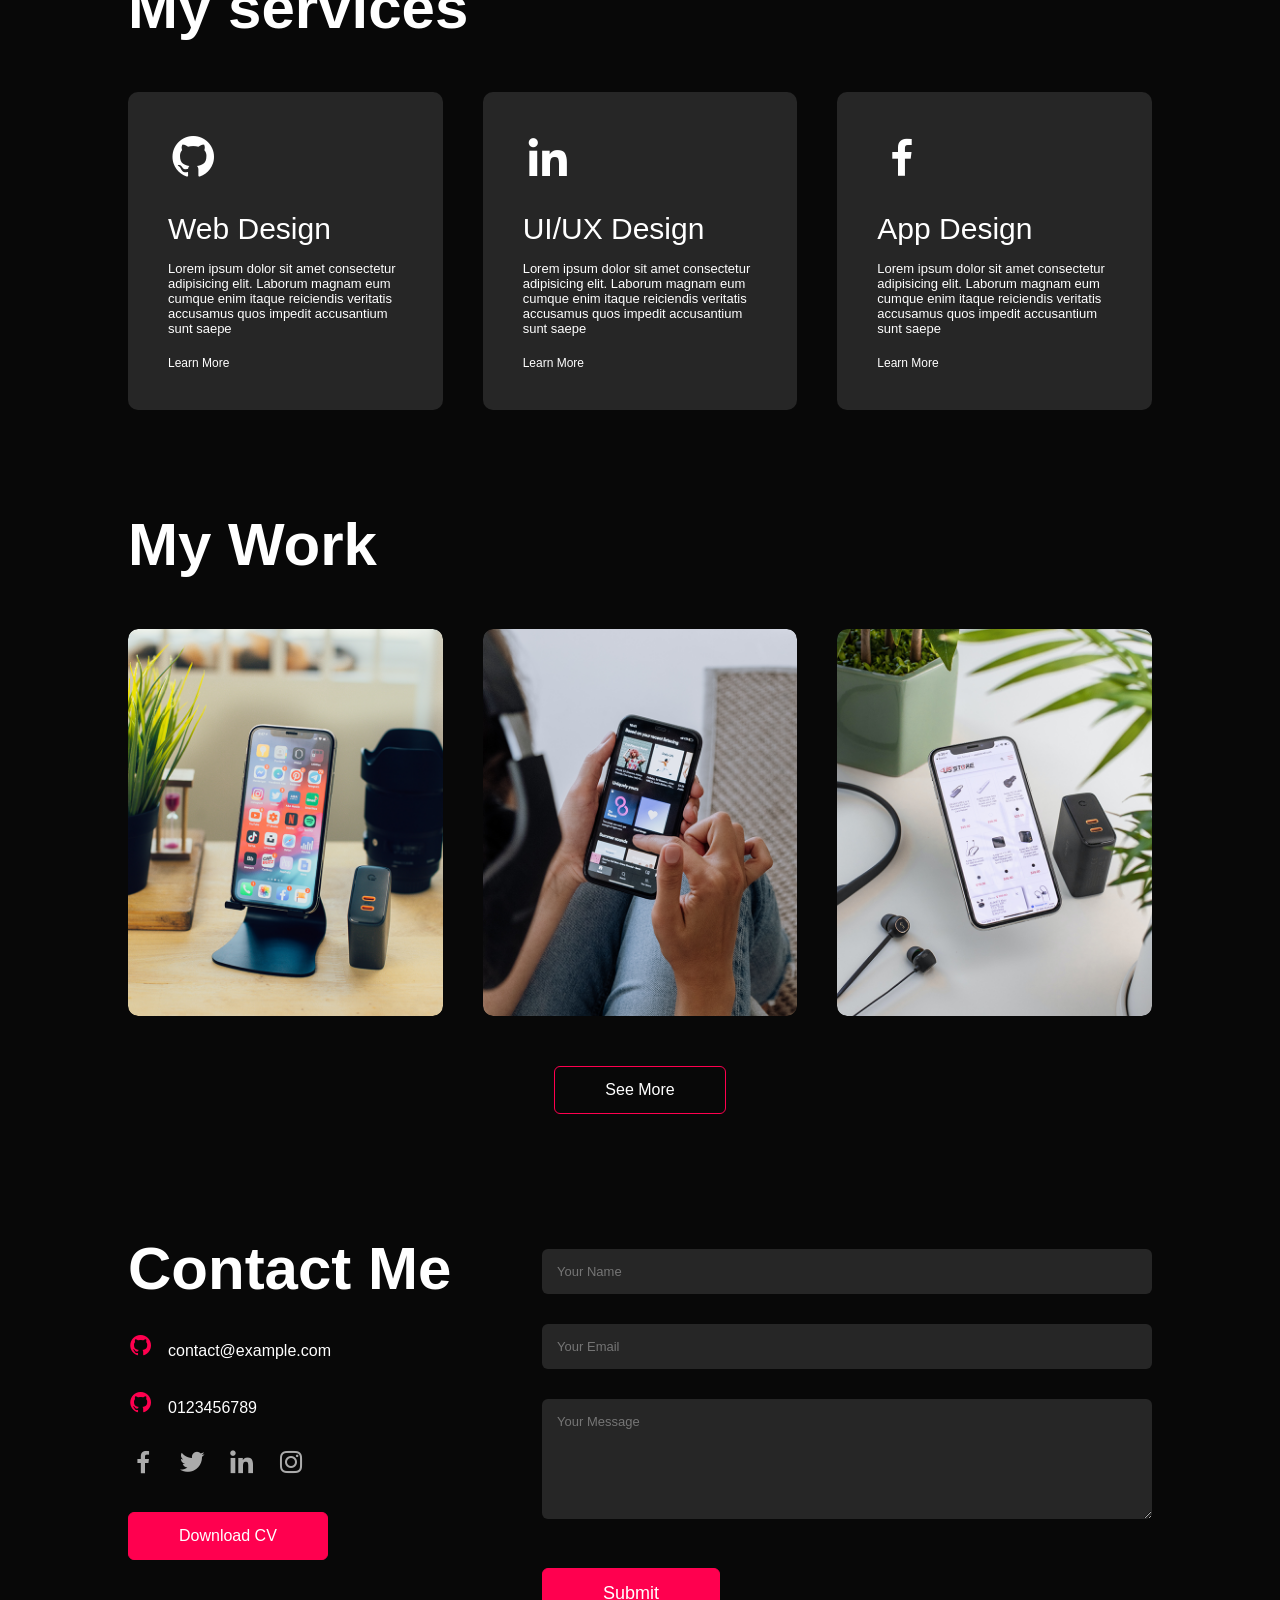
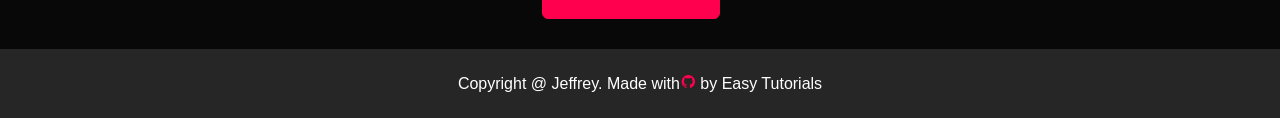
<file: frontend.html>
<!DOCTYPE html>
<html lang="en">
<head>
    <meta charset="UTF-8">
    <meta name="viewport" content="width=device-width, initial-scale=1.0">
    <title>Personal Portfolio website</title>
    <link rel="stylesheet" href="stylefront.css">
<link href='https://unpkg.com/boxicons@2.1.4/css/boxicons.min.css' rel='stylesheet'>
</head>
<body>
    <div id="header">
        <div class="container">
            <nav>
                <img src="images/logo.png" class="logo">
                <ul id="sidemenu">
                    <li><a href="#header">Home</a></li>
                    <li><a href="#about">About</a></li>
                    <li><a href="#services">Services</a></li>
                    <li><a href="#portfolio">Portfolio</a></li>
                    <li><a href="#contact">Contact</a></li>
                  <i class='bx bxl-github' onclick="closemenu()"></i>
                </ul>
                <i class='bx bxl-github' onclick="openmenu()"></i>
            </nav>
            <div class="header-text">
                <p>UI/UX Designer</p>
                <h1>Hi, I'm <span>Walex</span><br> Jeffrey from Nigeria</h1>
            </div>
        </div>
    </div>
    <div id="about">
        <div class="container">
            <div class="row">
                <div class="about-col-1">
                    <img src="images/jeffrey.jpg">
                </div>
                <div class="about-col-2">
                    <h1 class="sub-title"> About Me</h1>
                    <p>Lorem ipsum, dolor sit amet consectetur adipisicing elit. Quaerat itaque, ipsam, veniam officiis, quam iste commodi aut aspernatur corrupti fugiat doloribus beatae dolores obcaecati? Impedit suscipit commodi quidem alias praesentium?</p>
                    <div class="tab-titles">
                        <p class="tab-links active-link" onclick="opentab('skills')">Skills</p>
                        <p class="tab-links" onclick="opentab('experience')" >Experience</p>
                        <p class="tab-links" onclick="opentab('education')">Education</p>
                    </div>
                    <div class="tab-contents active-tab" id="skills">
                        <ul>
                            <li><span>UI/UX</span><br>Designing Web/App Interfaces</li>
                             <li><span>Web Development</span><br>Web App Development</li>
                              <li><span>App Development</span><br>Building Andriod/IOS apps</li>
                        </ul>
                    </div>
                    <div class="tab-contents" id="experience">
                        <ul>
                            <li><span>2021 - Current</span><br>UI/UX Design training at ET institute</li>
                             <li><span>2019-2021</span><br>Team lead at StarApp LLC</li>
                              <li><span>2017-2019</span><br>UI/UX Design Executive at Coin Digital Ltd.</li>
                              <li><span>2016-2017</span><br>Internship at ekart ecommerce.</li>
                        </ul>
                    </div>
                    <div class="tab-contents" id="education">
                        <ul>
                            <li><span>2016</span><br>UI/UX Design training at ET institute</li>
                             <li><span>2015</span><br>MBA from MIT Banalore</li>
                              <li><span>2014</span><br>BBA from ISM Banalore</li>
                        </ul>
                    </div>
                </div>
            </div>
        </div>
    </div>

    <div id="services">
        <div class="container">
            <h1 class="sub-title">My services</h1>
            <div class="services-list">
                <div>
                  <i class='bx bxl-github'></i>
                    <h2>Web Design</h2>
                    <p>Lorem ipsum dolor sit amet consectetur adipisicing elit. Laborum magnam eum cumque enim itaque reiciendis veritatis accusamus quos impedit accusantium sunt saepe</p>
                    <a href="#"> Learn More</a>
                </div>
                <div>
                   <i class='bx bxl-linkedin'></i>
                    <h2>UI/UX Design</h2>
                    <p>Lorem ipsum dolor sit amet consectetur adipisicing elit. Laborum magnam eum cumque enim itaque reiciendis veritatis accusamus quos impedit accusantium sunt saepe</p>
                    <a href="#"> Learn More</a>
                </div>
                <div>
                  <i class='bx bxl-facebook'></i>
                    <h2>App Design</h2>
                    <p>Lorem ipsum dolor sit amet consectetur adipisicing elit. Laborum magnam eum cumque enim itaque reiciendis veritatis accusamus quos impedit accusantium sunt saepe</p>
                    <a href="#"> Learn More</a>
                </div>
            </div>
        </div>
    </div>

    <div id="portfolio">
        <div class="container">
            <h1 class="sub-title">My Work</h1>
            <div class="work-list">
                <div class="work">
                    <img src="images/work-1.png">
                    <div class="layer">
                        <h3>Social Media Ap</h3>
                        <p>The app connects you to the talented poepel around the world. Download it from play store.</p>
                        <a href="#"><i class='bx bxl-github'></i></a>
                    </div>
                </div>
                <div class="work">
                    <img src="images/work-2.png">
                    <div class="layer">
                        <h3>Music App</h3>
                        <p>The app connects you to the talented poepel around the world. Download it from play store.</p>
                        <a href="#"><i class='bx bxl-github'></i></a>
                    </div>
                </div>
                <div class="work">
                    <img src="images/work-3.png">
                    <div class="layer">
                        <h3>Online Shopping App</h3>
                        <p>The app connects you to the talented poepel around the world. Download it from play store.</p>
                        <a href="#"><i class='bx bxl-github'></i></a>
                    </div>
                </div>
            </div>
            <a href="#" class="btn">See More</a>
        </div>
    </div>


    <div id="contact">
        <div class="container">
            <div class="row">
                <div class="contact-left">
                    <h1 class="sub-title"> Contact Me</h1>
                    <p><i class='bx bxl-github'></i>contact@example.com</p>
                    <p><i class='bx bxl-github'></i>0123456789</p>
                    <div class="social-icons">
                        <a href="https://facebook.com/"><i class='bx bxl-facebook'></i></a>
                        <a href=""><i class='bx bxl-twitter'></i></a>
                        <a href=""><i class='bx bxl-linkedin'></i></a>
                        <a href=""><i class='bx bxl-instagram'></i></a>
                    </div>
                    <a href="my-cv.pdf" download class="btn btn2">Download CV</a>
                </div>
                <div class="contact-right"></div>
                <form>
                    <input type="text" name="Name" placeholder="Your Name" required>
                    <input type="email" name="Your Email" placeholder="Your Email" required>
                    <textarea name="Message" rows="6" placeholder="Your Message"></textarea>
                    <button type="submit" class="btn btn2">Submit</button>
                </form>
            </div>
        </div>
        <div class="copyright">
            <p>Copyright @ Jeffrey. Made with<i class='bx bxl-github'></i> by Easy Tutorials</p>
        </div>
    </div>

    <script>
        var tablinks = document.getElementsByClassName("tab-links");
        var tabcontents = document.getElementsByClassName("tab-contents");
        function opentab(tabname) {
            for(tablink of tablinks) {
                tablink.classList.remove("active-link");
            }
        

         for(tabcontent of tabcontents) {
                tabcontent.classList.remove("active-tab");
            }
            event.currentTarget.classList.add("active-link");
            document.getElementById(tabname).classList.add("active-tab");
        }
    </script>

    <script>
        var sidemenu = document.getElementById("sidemenu")

        function openmenu(){
            sidemenu.style.right = "0"
        }

       function closemenu(){
            sidemenu.style.right = "-200px"
        }




    </script>
</body>
</html>
</file>
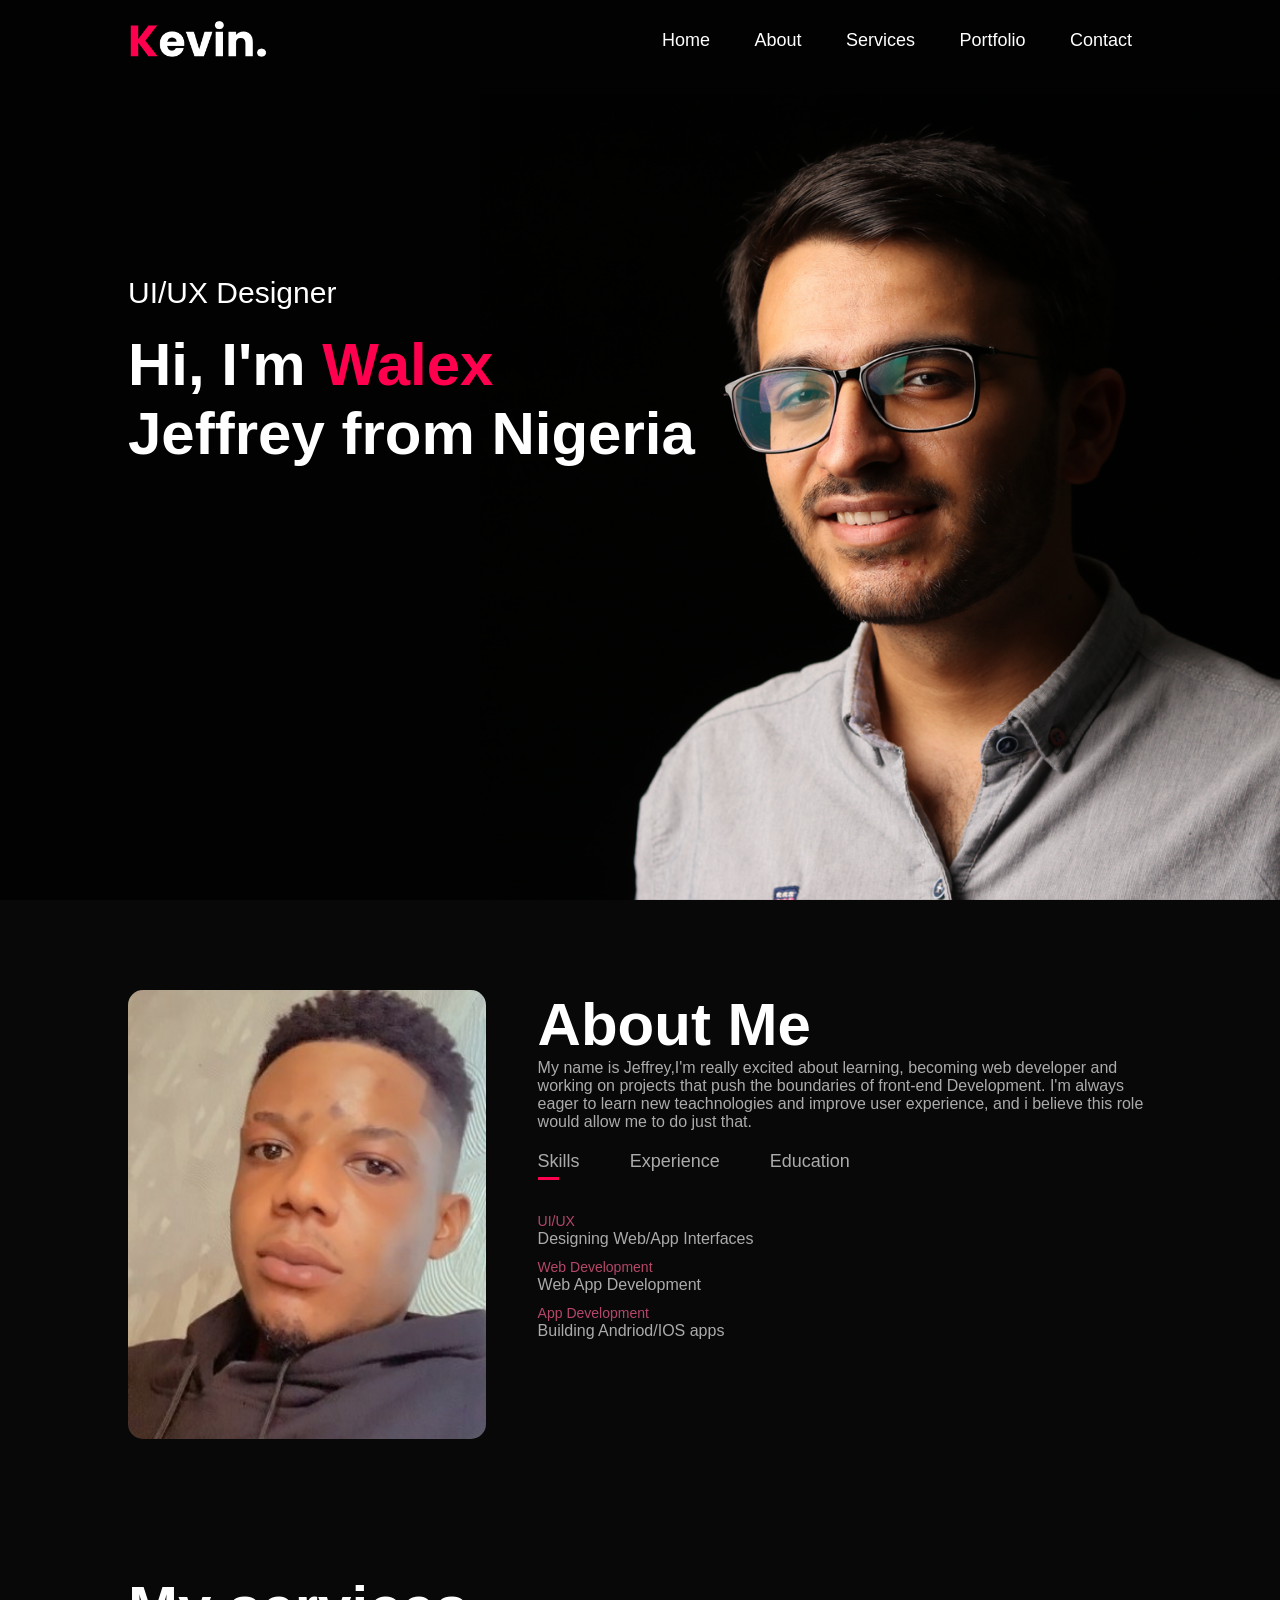
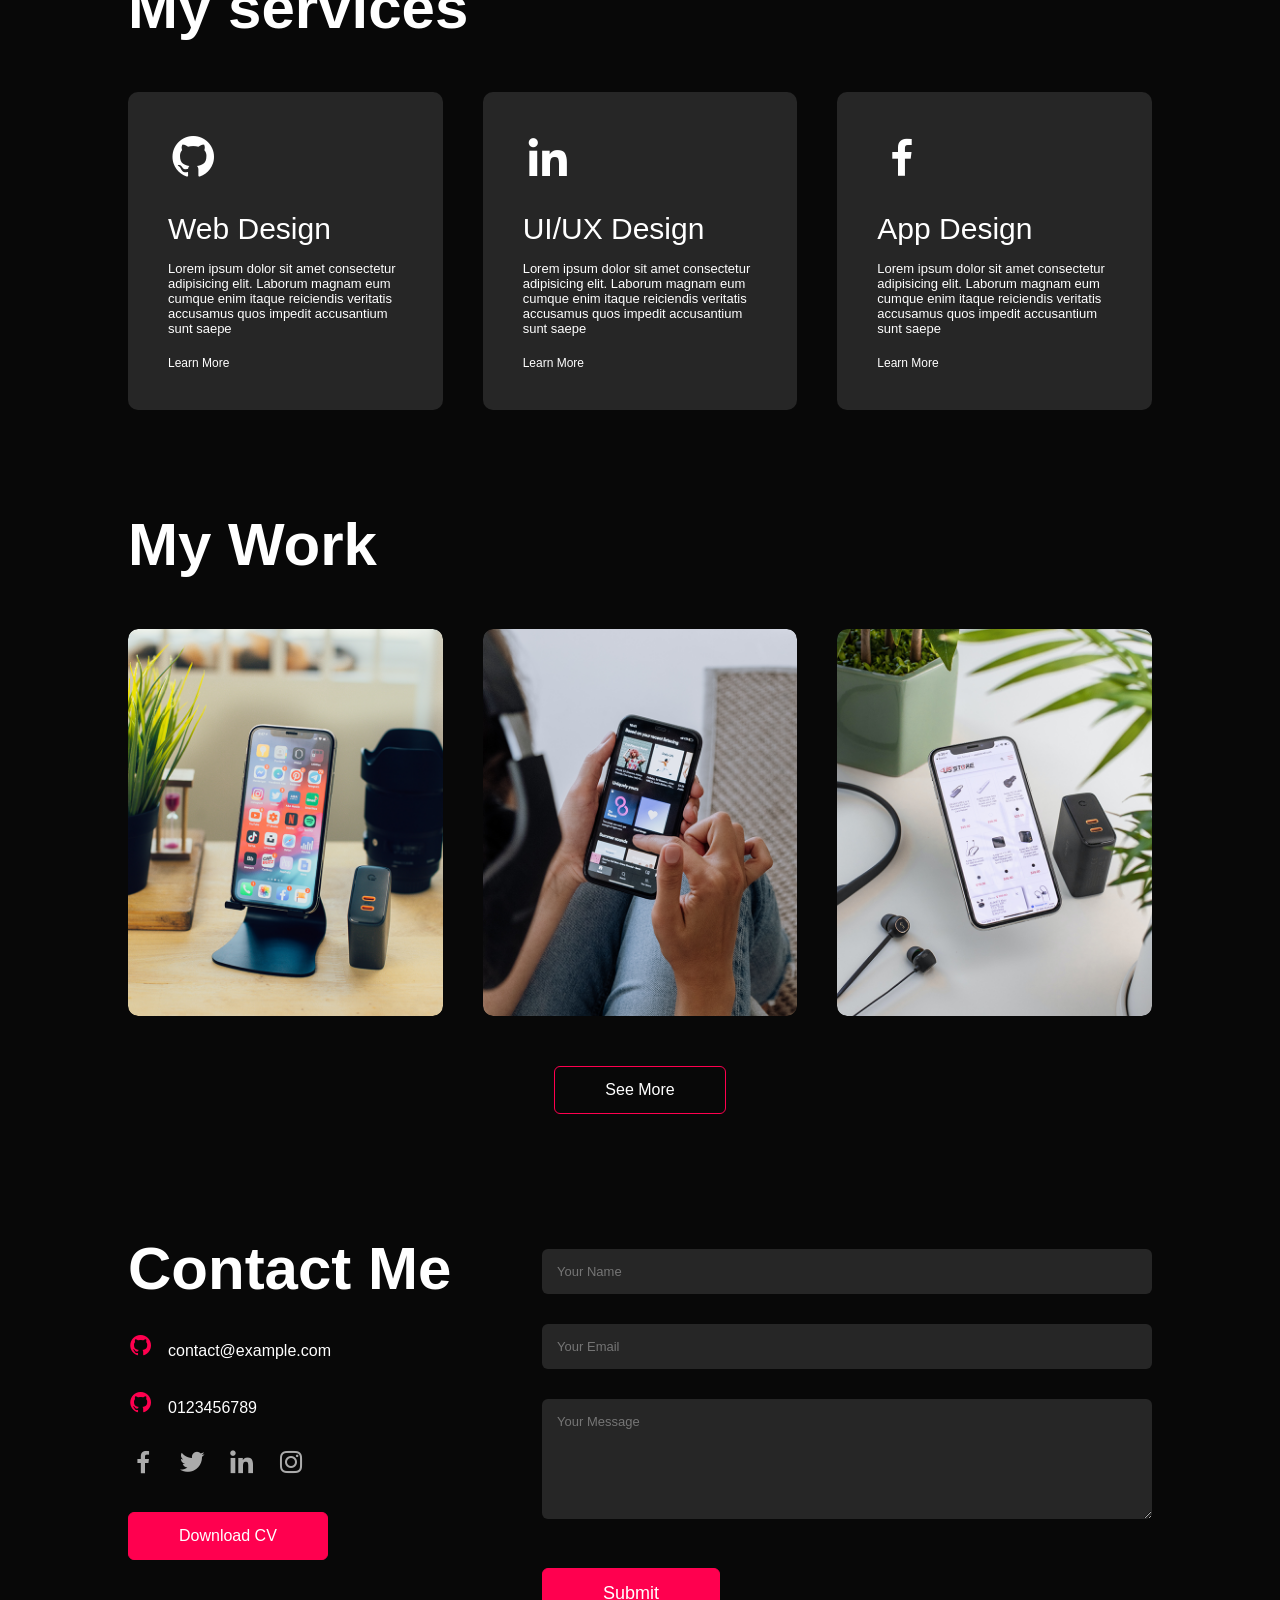
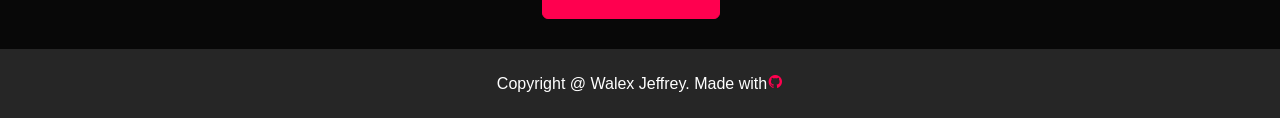
<file: frontend2.html>
<!DOCTYPE html>
<html lang="en">
<head>
    <meta charset="UTF-8">
    <meta name="viewport" content="width=device-width, initial-scale=1.0">
    <title>Personal Portfolio website</title>
    <link rel="stylesheet" href="stylefront.css">
<link href='https://unpkg.com/boxicons@2.1.4/css/boxicons.min.css' rel='stylesheet'>
</head>
<body>
    <div id="header">
        <div class="container">
            <nav>
                <img src="images/logo.png" class="logo">
                <ul id="sidemenu">
                    <li><a href="#header">Home</a></li>
                    <li><a href="#about">About</a></li>
                    <li><a href="#services">Services</a></li>
                    <li><a href="#portfolio">Portfolio</a></li>
                    <li><a href="#contact">Contact</a></li>
                  <i class='bx bxl-github' onclick="closemenu()"></i>
                </ul>
                <i class='bx bxl-github' onclick="openmenu()"></i>
            </nav>
            <div class="header-text">
                <p>UI/UX Designer</p>
                <h1>Hi, I'm <span>Walex</span><br> Jeffrey from Nigeria</h1>
            </div>
        </div>
    </div>
    <div id="about">
        <div class="container">
            <div class="row">
                <div class="about-col-1">
                    <img src="images/jeffrey.jpg">
                </div>
                <div class="about-col-2">
                    <h1 class="sub-title"> About Me</h1>
                    <p>My name is Jeffrey,I'm really excited about learning, becoming web developer and working on projects that push the boundaries of front-end Development. I'm always eager to learn new teachnologies and improve user experience, and i believe this role would allow me to do just that. </p>
                    <div class="tab-titles">
                        <p class="tab-links active-link" onclick="opentab('skills')">Skills</p>
                        <p class="tab-links" onclick="opentab('experience')" >Experience</p>
                        <p class="tab-links" onclick="opentab('education')">Education</p>
                    </div>
                    <div class="tab-contents active-tab" id="skills">
                        <ul>
                            <li><span>UI/UX</span><br>Designing Web/App Interfaces</li>
                             <li><span>Web Development</span><br>Web App Development</li>
                              <li><span>App Development</span><br>Building Andriod/IOS apps</li>
                        </ul>
                    </div>
                    <div class="tab-contents" id="experience">
                        <ul>
                            <li><span>2021 - Current</span><br>UI/UX Design training at ET institute</li>
                             <li><span>2019-2021</span><br>Team lead at StarApp LLC</li>
                              <li><span>2017-2019</span><br>UI/UX Design Executive at Coin Digital Ltd.</li>
                              <li><span>2016-2017</span><br>Internship at ekart ecommerce.</li>
                        </ul>
                    </div>
                    <div class="tab-contents" id="education">
                        <ul>
                            <li><span>2016</span><br>UI/UX Design training at ET institute</li>
                             <li><span>2015</span><br>MBA from MIT Banalore</li>
                              <li><span>2014</span><br>BBA from ISM Banalore</li>
                        </ul>
                    </div>
                </div>
            </div>
        </div>
    </div>

    <div id="services">
        <div class="container">
            <h1 class="sub-title">My services</h1>
            <div class="services-list">
                <div>
                  <i class='bx bxl-github'></i>
                    <h2>Web Design</h2>
                    <p>Lorem ipsum dolor sit amet consectetur adipisicing elit. Laborum magnam eum cumque enim itaque reiciendis veritatis accusamus quos impedit accusantium sunt saepe</p>
                    <a href="#"> Learn More</a>
                </div>
                <div>
                   <i class='bx bxl-linkedin'></i>
                    <h2>UI/UX Design</h2>
                    <p>Lorem ipsum dolor sit amet consectetur adipisicing elit. Laborum magnam eum cumque enim itaque reiciendis veritatis accusamus quos impedit accusantium sunt saepe</p>
                    <a href="#"> Learn More</a>
                </div>
                <div>
                  <i class='bx bxl-facebook'></i>
                    <h2>App Design</h2>
                    <p>Lorem ipsum dolor sit amet consectetur adipisicing elit. Laborum magnam eum cumque enim itaque reiciendis veritatis accusamus quos impedit accusantium sunt saepe</p>
                    <a href="#"> Learn More</a>
                </div>
            </div>
        </div>
    </div>

    <div id="portfolio">
        <div class="container">
            <h1 class="sub-title">My Work</h1>
            <div class="work-list">
                <div class="work">
                    <img src="images/work-1.png">
                    <div class="layer">
                        <h3>Social Media Ap</h3>
                        <p>The app connects you to the talented poepel around the world. Download it from play store.</p>
                        <a href="#"><i class='bx bxl-github'></i></a>
                    </div>
                </div>
                <div class="work">
                    <img src="images/work-2.png">
                    <div class="layer">
                        <h3>Music App</h3>
                        <p>The app connects you to the talented poepel around the world. Download it from play store.</p>
                        <a href="#"><i class='bx bxl-github'></i></a>
                    </div>
                </div>
                <div class="work">
                    <img src="images/work-3.png">
                    <div class="layer">
                        <h3>Online Shopping App</h3>
                        <p>The app connects you to the talented poepel around the world. Download it from play store.</p>
                        <a href="#"><i class='bx bxl-github'></i></a>
                    </div>
                </div>
            </div>
            <a href="#" class="btn">See More</a>
        </div>
    </div>


    <div id="contact">
        <div class="container">
            <div class="row">
                <div class="contact-left">
                    <h1 class="sub-title"> Contact Me</h1>
                    <p><i class='bx bxl-github'></i>contact@example.com</p>
                    <p><i class='bx bxl-github'></i>0123456789</p>
                    <div class="social-icons">
                        <a href="https://facebook.com/"><i class='bx bxl-facebook'></i></a>
                        <a href=""><i class='bx bxl-twitter'></i></a>
                        <a href=""><i class='bx bxl-linkedin'></i></a>
                        <a href=""><i class='bx bxl-instagram'></i></a>
                    </div>
                    <a href="my-cv.pdf" download class="btn btn2">Download CV</a>
                </div>
                <div class="contact-right"></div>
                <form>
                    <input type="text" name="Name" placeholder="Your Name" required>
                    <input type="email" name="Your Email" placeholder="Your Email" required>
                    <textarea name="Message" rows="6" placeholder="Your Message"></textarea>
                    <button type="submit" class="btn btn2">Submit</button>
                </form>
            </div>
        </div>
        <div class="copyright">
            <p>Copyright @ Walex Jeffrey. Made with<i class='bx bxl-github'></i></p>
        </div>
    </div>

    <script>
        var tablinks = document.getElementsByClassName("tab-links");
        var tabcontents = document.getElementsByClassName("tab-contents");
        function opentab(tabname) {
            for(tablink of tablinks) {
                tablink.classList.remove("active-link");
            }
        

         for(tabcontent of tabcontents) {
                tabcontent.classList.remove("active-tab");
            }
            event.currentTarget.classList.add("active-link");
            document.getElementById(tabname).classList.add("active-tab");
        }
    </script>

    <script>
        var sidemenu = document.getElementById("sidemenu")

        function openmenu(){
            sidemenu.style.right = "0"
        }

       function closemenu(){
            sidemenu.style.right = "-200px"
        }




    </script>
</body>
</html>
</file>
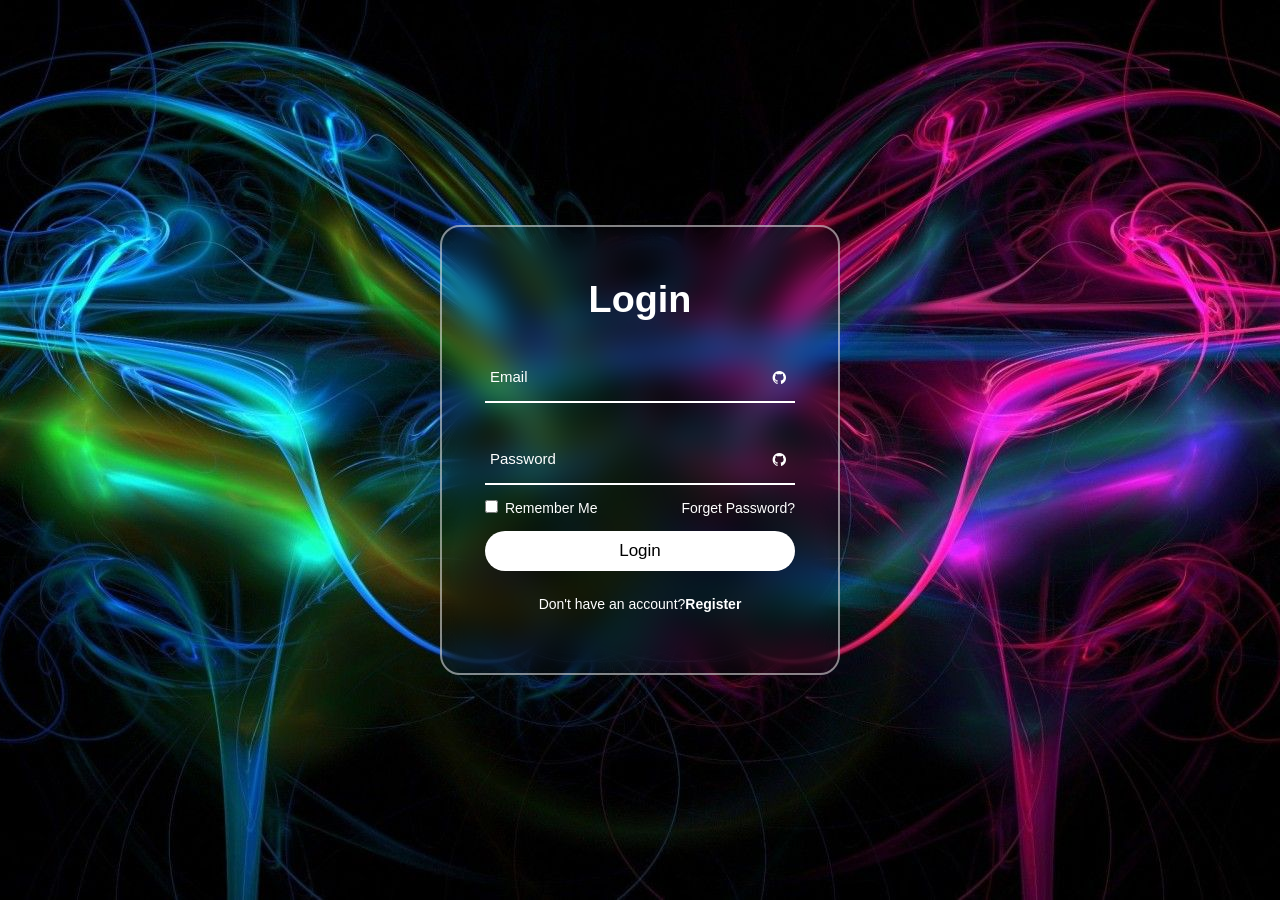
<file: loginportfolio.html>
<!DOCTYPE html>
<html lang="en">
<head>
    <meta charset="UTF-8">
    <meta name="viewport" content="width=device-width, initial-scale=1.0">
    <title>Login</title>
    <link rel="stylesheet" href="stylelogin.css">
<link href='https://unpkg.com/boxicons@2.1.4/css/boxicons.min.css' rel='stylesheet'>

</head>
<body>
    <section>
    <div class="login-box">
        <form action="index.html" method="post">
            <h2>
        Login
            </h2>
            <div class="input-box">
                <span class="icon"><i class='bx bxl-github'></i></span>
                <input type="email" required>
                <label>Email</label>
            </div>
            <div class="input-box">
                <span class="icon"><i class='bx bxl-github'></i></span>
                <input type="password" required>
                <label>Password</label>
            </div>
            <div class="remember-forget">
                <label><input type="checkbox"> Remember Me</label>
                <a href="#">Forget Password?</a>
            </div>
            <button type="submit">Login</button>
            <div class="register-link">
                <p>Don't have an account?<a href="#">Register</a></p>
            </div>
        </form>
    </div>
</section>


</body>
</html>
</file>
<file: style.css>
@import url('https://fonts.googleapis.com/css2?family=Poppins:wght@300;400;500;600;700;800;900&display=swap');

* {
    margin: 0;
    padding: 0;
    box-sizing: border-box;
    font-family: 'Poppins', sans-serif;
}


.header {
    min-height: 100vh;
    width: 100%;
    background-image: linear-gradient(rgba(4,9,30,0.7)),url(images/banner.png);
    background-position: center;
    background-size: cover;
    position: relative;
}

nav {
    display: flex;
    padding: 2% 6%;
    justify-content: space-between;
    align-items: center;
}

nav img {
    width: 150px;
}

.nav-links {
    flex: 1;
    text-align: right;
}

.nav-links ul li {
    list-style: none;
    display: inline-block;
    padding: 8px 12px;
    position: relative;
}

.nav-links ul li a {
    color: #fff;
    text-decoration: none;
    font-size: 13px;
}

.nav-links ul li::after {
    content: "";
    width: 0;
    height: 2px;
    background: #f44336;
    display: block;
    margin: auto;
    transition: 0.5s;
}


.nav-links ul li:hover::after {
    width: 100%;
}

.text-box {
    width: 90%;
    color: #fff;
    position: absolute;
    top: 50%;
    left: 50%;
    transform: translate(-50%,-50%);
    text-align: center;
}

.text-box h1 {
    font-size: 62px;
}

.text-box p {
    margin: 10px 0 40px;
    font-size: 14px;
    color: #fff;
}

.hero-btn {
    display: inline-block;
    text-decoration: none;
    color: #fff;
    border: 1px solid #fff;
    padding: 12px 34px;
    font-size: 13px;
    background: transparent;
    position: relative;
    cursor: pointer;
}

.hero-btn:hover {
    border: 1px solid #f44336;
    background: #f44336;
    transition: 1s;
}

nav .bx {
    display: none;
}

@media(max-width: 700px) {
    .text-box h1 {
        font-size: 20px;
    }
    .nav-links ul li {
        display: block;
    }
    .nav-links {
        position: absolute;
        background: #f44336;
        height: 100vh;
        width: 200px;
        top: 0;
        right: -200px;
        text-align: left;
        z-index: 2;
        transition: 1s;
    }
    nav .bx {
        display: block;
        color: #fff;
        margin: 10px;
        font-size: 22px;
        cursor: pointer;
    }

    .nav-links ul {
        margin: 30px;
    }
    .row {
        flex-direction: column;
    }
    
   .testimonial-col img {
    margin-left: 0px;
    margin-right: 15px;
}
    .cta h1 {
     font-size: 24px;
   }
   .sub-header h1 {
    font-size: 24px
   }
}



.course {
    width: 80%;
    margin: auto;
    text-align: center;
    padding-top: 100px;
}

h1 {
    font-size: 36px;
    font-weight: 600;
}

p {
    color: #777;
    font-size: 14px;
    font-weight: 300;
    line-height: 22px;
    padding: 10px;
}


.row {
    margin-top: 5px;
    display: flex;
    justify-content: space-between;
}

.course-col {
    flex-basis: 31%;
    background: #fff3f3;
    border-radius: 10px;
    margin-bottom: 5%;
    padding: 20px 12px;
    box-sizing: border-box;
    transition: 0.5s;
}

h3 {
    text-align: center;
    font-weight: 600;
    margin: 10px 0;
}

.course-col:hover {
    box-shadow: 0 0 20px 0px rgba(0,0,0,0.2);
}


.campus {
    width: 80%;
    margin: auto;
    text-align: center;
    padding-top: 50px;
}

.campus-col {
    flex-basis: 32%;
    border-radius: 10px;
    margin-bottom: 30px;
    position: relative;
    overflow: hidden;
}

.campus-col img {
    width: 100%;
    display: block;
}

.layer {
    background: transparent;
    height: 100%;
    width: 100%;
    position: absolute;
    top: 0;
    left: 0;
    transition: 0.5s;
}

.layer:hover{
    background: rgba(226, 0, 0, 0.7);
}

.layer h3 {
    width: 100%;
    font-weight: 500;
    color: #fff;
    font-size: 26px;
    bottom: 0;
    left: 50%;
    transform: translateX(-50%);
    position: absolute;
    opacity: 0;
    transition: 0.5s;
}


.layer:hover h3 {
    bottom: 49%;
    opacity: 1;
}


.facilities {
    width: 80%;
    margin: auto;
    text-align: center;
    padding-top: 100px;
}



.facilities-col {
    flex-basis: 31%;
    border-radius: 10px;
    margin-bottom: 5%;
    text-align: left;
}

.facilities-col img {
    width: 100%;
    border-radius: 10px;
}

.facilities-col p {
    padding: 0;
}

.facilities-col h3 {
    margin-top: 16px;
    margin-bottom: 15px;
    text-align: left;
}



.testimonials {
    width: 80%;
    margin: auto;
    padding-top: 100px;
    text-align: center;
}


.testimonial-col {
    flex-basis: 44%;
    border-radius: 10px;
    margin-bottom: 5%;
    text-align: left;
    background: #fff3f3;
    padding: 25px;
    cursor: pointer;
    display: flex;
}

.testimonial-col img {
    height: 40px;
    margin-left: 5px;
    margin-right: 30px;
    border-radius: 50%;
}


.testimonial-col .bx{
    color: #f44336;
}



.cta {
    margin: 100px auto;
    width: 80%;
    background-image: linear-gradient(rgba(0,0,0,0.7)),url(images/banner2.jpg);
    background-position: center;
    background-size: cover;
    border-radius: 10px;
    text-align: center;
    padding: 100px 0;
}

.cta h1 {
    color: #fff;
    margin-bottom: 40px;
    padding: 0;
}


.footer {
    width: 100%;
    text-align: center;
    padding: 30px 0;
}


.footer h4 {
    margin-bottom: 25px;
    margin-top: 20px;
    font-weight: 600;
}


.icons .bx{
    color: #f44336;
    margin: 0 13px;
    cursor: pointer;
    padding: 18px 0;
}


.bxl-github {
    color: #f44336;
}


/*-------about us page-------------*/

.sub-header {
    height: 50vh;
    width: 100%;
    background-image: linear-gradient(rgba(4,9,30,0.7)),url(images/background.jpg);
    background-position: center;
    background-position: cover;
    text-align: center;
    color: #fff;
}

.sub-header h1 {
    margin-top: 100px;
}


.about-us {
    width: 80%;
    margin: auto;
    padding-top: 80px;
    padding-bottom: 50px;
}

.about-col {
    flex-basis: 48%;
    padding: 30px 2px;
}


.about-col img {
    width: 100%;
}


.about-col h1 {
    padding-top: 0;
}


.about-col p {
    padding: 15px 0 25px;
}


.red-btn {
    border: 1px solid #f44336;
    background: transparent;
    color: #f44336;
}


.red-btn:hover {
    color: #fff;
} 






.blog-content {
    width: 80%;
    margin: auto;
    padding: 60px 0;
}

.blog-left {
    flex-basis: 65%;
}


.blog-left img {
    width: 100%;
}

.blog-left h2 {
    color: #222;
    font-weight: 600;
    margin: 30px 0;
}


.blog-left p {
color: #999;
padding: 0;
}


.blog-right {
    flex-basis: 32%;
}

.blog-right h3 {
    background: #f44336;
    color: #fff;
    padding: 7px  0;
    font-size: 16px;
    margin-bottom: 20px;
}


.blog-right div {
    display: flex;
    align-items: center;
    justify-content: space-between;
    color: #555;
    padding: 8px;
    box-sizing: border-box;
}


.comment-box {
    border: 1px solid #ccc;
    margin: 50ox 0;
    padding: 10px 20px;
}


.comment-box h3 {
    text-align: left;
}


.comment-form input, .comment-form textarea {
    width: 100%;
    padding: 10px;
    margin: 15px 0;
    box-sizing: border-box;
    border: none;
    outline: none;
    background: #f0f0f0;
}


.comment-form button {
    margin: 10px 0;
}
</file>
<file: stylefront.css>
* {
    margin: 0;
    padding: 0;
    font-family: 'poppins', sans-serif;
    box-sizing: border-box;
}

html {
    scroll-behavior: smooth;
}

body {
    background: #080808;
    color: #fff;
}

#header {
    width: 100%;
    height: 100vh;
    background-image: url(images/background.png);
    background-size: cover;
    background-position: center;
}

.container {
    padding: 10px 10%;
}

nav {
    display: flex;
    align-items: center;
    justify-content: space-between;
    flex-wrap: wrap;
}

.logo {
    width: 140px;
}

nav ul li {
    display: inline-block;
    list-style: none;
    margin: 10px 20px;
}

nav ul li a {
    color: #fff;
    text-decoration: none;
    font-size: 18px;
    position: relative;
}

nav ul li a::after {
    content: "";
    width: 0;
    height: 3px;
    background: #ff004f;
    position: absolute;
    left: 0;
    bottom: -6px;
    transition: 0.5s;
}


nav ul li a:hover::after {
width: 100%;
}

.header-text {
    margin-top: 20%;
    font-size: 30px;
}

.header-text h1 {
    font-size: 60px;
    margin-top: 20px;
}

.header-text h1 span {
    color: #ff004f;
}


#about {
    padding: 80px 0;
    color: #ababab;
}

.row {
    display: flex;
    justify-content: space-between;
    flex-wrap: wrap;
}

.about-col-1 {
    flex-basis: 35%;
}

.about-col-1 img {
    width: 100%;
    border-radius: 15px;
}

.about-col-2 {
    flex-basis: 60%;
}

.sub-title {
    font-size: 60px;
    font-weight: 600;
    color: #fff;
}

.tab-titles {
    display: flex;
    margin: 20px 0 40px;
}

.tab-links {
    margin-right: 50px;
    font-size: 18px;
    font-weight: 500;
    cursor: pointer;
    position: relative;
}

.tab-links::after {
    content: "";
    width: 0;
    height: 3px;
    background: #ff004f;
    position: absolute;
    left: 0;
    bottom: -8px;
    transition: 0.5s;
}

.tab-links.active-link::after {
    width: 50%;
}

.tab-contents ul li {
list-style: none;
margin: 10px 0;
}

.tab-contents ul li span {
    color: #b54769;
    font-size: 14px;
}

.tab-contents {
    display: none;
}

.tab-contents.active-tab {
    display: block;
}

#services {
padding: 30px 0;
}

.services-list {
    display: grid;
    grid-template-columns: repeat(auto-fit, minmax(250px, 1fr));
    grid-gap: 40px;
    margin-top: 50px;
}

.services-list div {
    background: #262626;
    padding: 40px;
    font-size: 13px;
    font-weight: 300;
    border-radius: 10px;
    transition: background 0.5s, transform 0.5s;
}

.services-list div i {
    font-size: 50px;
    margin-bottom: 30px;
}

.services-list div h2 {
    font-size: 30px;
    font-weight: 500;
    margin-bottom: 15px;
}

.services-list div a {
    text-decoration: none;
    color: #fff;
    font-size: 12px;
    margin-top: 20px;
    display: inline-block;
}

.services-list div:hover {
    background: #ff004f;
    transform: translateY(-10px)
}

#portfolio {
    padding: 50px 0;
}

.work-list {
    display: grid;
    grid-template-columns: repeat(auto-fit, minmax(250px, 1fr));
    grid-gap: 40px;
    margin-top: 50px;
}

.work {
    border-radius: 10px;
    position: relative;
    overflow: hidden;
}

.work img {
    width: 100%;
    border-radius: 10px;
    display: block;
    transition: transform 0.5s;
}

.layer {
    width: 100%;
    height: 0;
    background: linear-gradient(rgba(0,0,0,0.6), #ff004f);
    border-radius: 10px;
    position: absolute;
    left: 0;
    bottom: 0;
    overflow: hidden;
    display: flex;
    align-items: center;
    justify-content: center;
    flex-direction: column;
    padding: 0 40px;
    text-align: center;
    font-size: 14px;
    transition: height 0.5s;
}

.layer h3 {
    font-weight: 500;
    margin-bottom: 20px;
}

.layer a {
    margin-top: 20px;
    color: #ff004f;
    text-decoration: none;
    font-size: 18px;
    line-height: 60px;
    background: #fff;
    width: 60px;
    height: 60px;
    border-radius: 50px;
    text-align: center;
}

.work:hover img {
    transform: scale(1.1);
}

.work:hover .layer {
    height: 100%;
}

.btn {
    display: block;
    margin: 50px auto;
    width: fit-content;
    border: 1px solid #ff004f;
    padding: 14px 50px;
    border-radius: 6px;
    text-decoration: none;
    color: #fff;
    transition: background 0.5s;
}

.btn:hover {
    background: #ff004f;
}

.contact-left {
    flex-basis: 35%;
}

/*.contact-right {
    flex-basis: 60%;
}*/

.contact-left p {
    margin-top: 30px;
}

.contact-left p i {
    color: #ff004f;
    margin-right: 15px;
    font-size: 25px;
}

.social-icons {
    margin-top: 30px;
} 

.social-icons a {
    text-decoration: none;
    font-size: 30px;
    margin-right: 15px;
    color: #ababab;
    display: inline-block;
}

.social-icons a:hover {
    color: #ff004f;
    transform: translateY(-5px);
}


.btn.btn2 {
    display: inline block;
    background: #ff004f;
    margin: 0;
    margin-top: 30px;
}

.contact-right form {
    width: 100%;
}

form input, form textarea {
    width: 100%;
    border: 0;
    outline: none;
    background: #262626;
    padding: 15px;
    margin: 15px 0;
    color: #fff;
    font-size: 13px;
    border-radius: 6px;
}

form .btn2 {
    padding: 14px 60px;
    font-size: 18px;
    margin-top: 20px;
    cursor: pointer;
}


.copyright {
    width: 100%;
    text-align: center;
    padding: 25px 0;
    background: #262626;
    font-weight: 300;
    margin-top: 20px;
}


.copyright i {
color: #ff004f;
}

nav .bx {
display: none;
}



@media only screen and (max-width: 600px) {
    #header {
        background-image: url(images/phone-background.png);
    }
    .header-text {
        margin-top: 100%;
        font-size: 16px;
    }
    .header-text h1 {
        font-size: 30px;
    }

    nav .bx {
        display: block;
        font-size: 25px;
    }

    nav ul{
        background: #ff004f;
        position: fixed;
        top: 0;
        right: -200px;
        width: 200px;
        height: 100vh;
        padding-top: 50px;
        z-index: 2;
        transition: right 0.5s;
    }
    nav ul li {
        display: block;
        margin: 25px;
    }

    nav ul .bx {
        position: absolute;
        top: 25px;
        left: 25px;
        cursor: pointer;
    }

    .sub-title {
        font-size: 40px;
    }

    .about-col-1, .about-col-2 {
        flex-basis: 100%;
    }

    .about-col-1 {
        margin-bottom: 30px;
    }

    .about-col-2 {
        font-size: 13px;
    }

    .tab-links {
        font-size: 16px;
        margin-right: 20px;
    }

    .contact-left, .contact-right {
        flex-basis: 100%;
    }

    .copyright {
        font-size: 14px;
    }
}
</file>
<file: stylelogin.css>
* {
    margin: 0;
    padding: 0;
    box-sizing: border-box;
    font-family: 'poppins', sans-serif;
}

section {
    display: flex;
    justify-content: center;
    align-items: center;
    width: 100%;
    height: 100vh;
    background: url(images/bg.jpg) no-repeat;
    background-size: cover;
    background-position: center;
    animation: animateBg 5s linear infinite;
}

@keyframes animateBg {
    100% {
        filter: hue-rotate(360deg);
    }
}

.login-box {
    position: relative;
    width: 400px;
    height: 450px;
    background: transparent;
    border: 2px solid rgba(255,255,255, .5);
    border-radius: 20px;
    display: flex;
    justify-content: center;
    align-items: center;
    backdrop-filter: blur(15px);
}


h2 {
    font-size: 1cm;
    color: #fff;
    text-align: center;
}

.input-box {
    position: relative;
    width: 310px;
    margin: 30px 0;
    border-bottom: 2px solid #fff;
}


.input-box label {
    position: absolute;
    top: 50%;
    left: 5px;
    transform: translateY(-50%);
    font-size: 15px;
    color: #fff;
    pointer-events: none;
    transition: 0.5s;
}


.input-box input:focus~label,
.input-box input:valid~label {
    top: -5px;
}


.input-box input {
    width: 100%;
    height: 50px;
    background: transparent;
    border: none;
    outline: none;
    font-size: 15px;
    color: #fff;
    padding: 0 35px 0 5px;
}

.input-box .icon {
    position: absolute;
    right: 8px;
    color: #fff;
    font-size: 16px;
    line-height: 57px;
}

.remember-forget {
    margin: -15px 0 15px;
    font-size: 14px;
    color: #fff;
    display: flex;
    justify-content: space-between;
}


.remember-forget label input {
    margin-right: 3px;
}

.remember-forget a {
    color: #fff;
    text-decoration: none;
}


.remember-forget:hover {
    text-decoration: underline;
}

button {
    width: 100%;
    height: 40px;
    background: #fff;
    border: none;
    outline: none;
    border-radius: 40px;
    cursor: pointer;
    font-size: 17px;
    color: #000;
    font-weight: 500;
}

.register-link {
    font-size: 14px;
    color: #fff;
    text-align: center;
    margin: 25px 0 10px;
}


.register-link p a {
    color: #fff;
    text-decoration: none;
    font-weight: 600;
}

.register-link p a:hover {
    text-decoration: underline;
}


@media (max-width: 360px) {
.login-box {
    width: 100%;
    height: 100vh;
    border: none;
    border-radius: 0;
}

.input-box {
    width: 290px;
}
}
</file>
